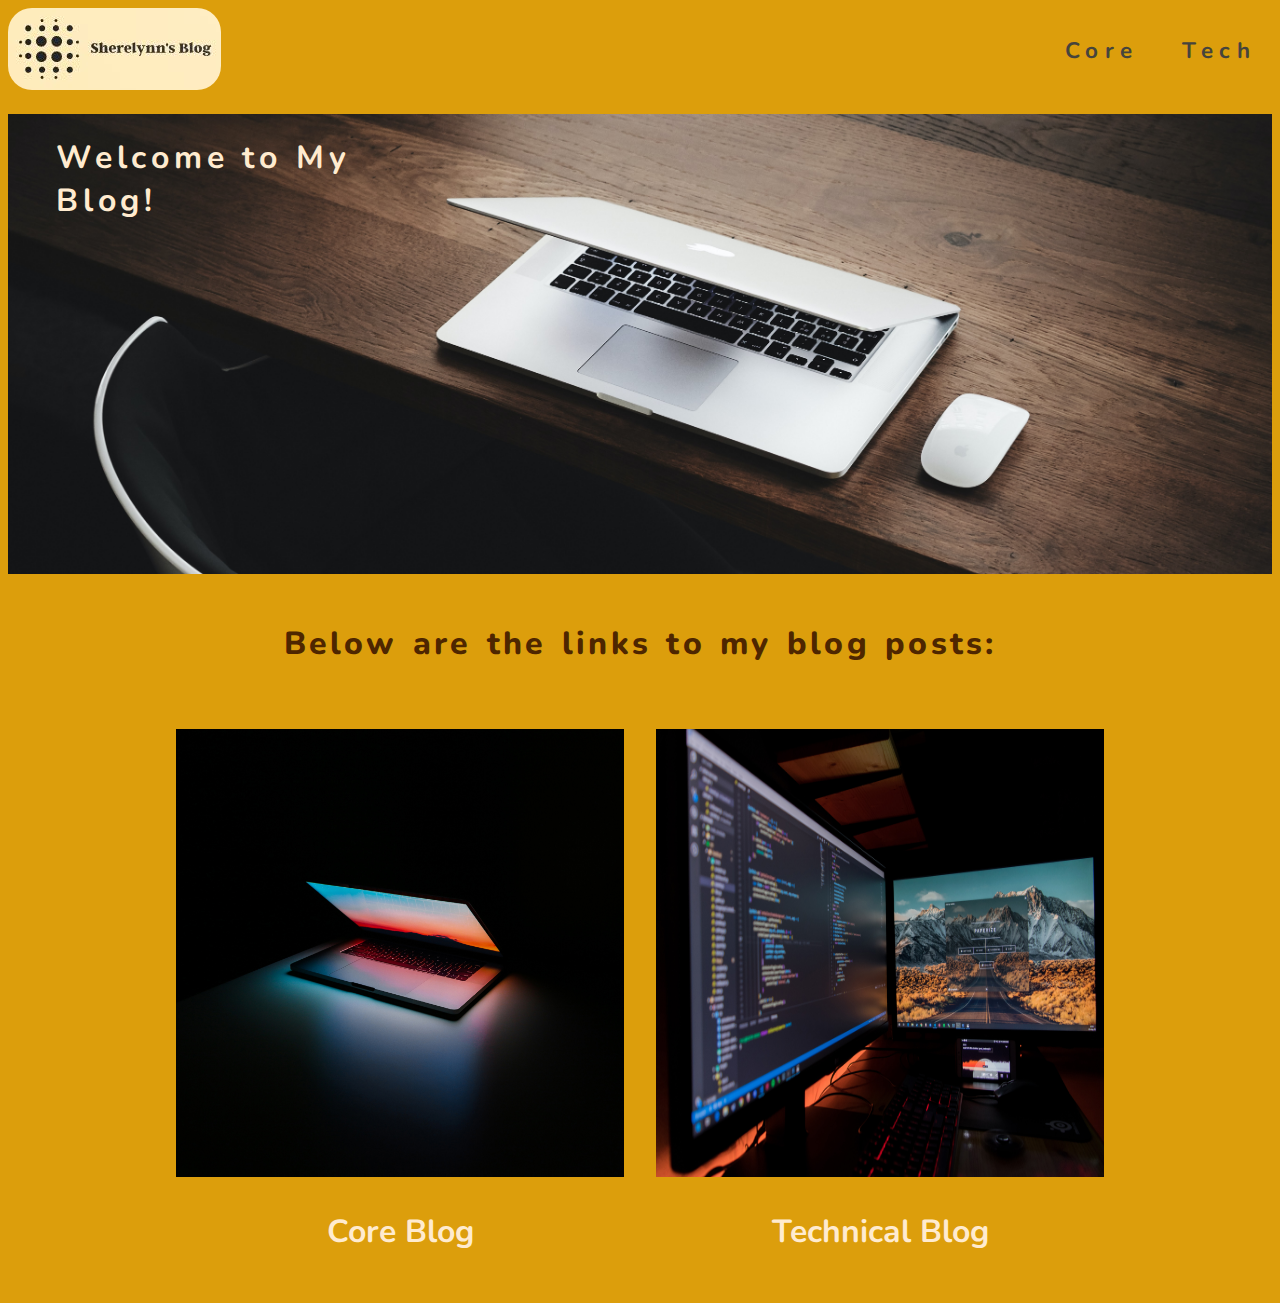
<file: index.html>
<!DOCTYPE html>

<html lang="en">

  <head>
    <meta charset="UTF-8">
    <meta name="viewport" content="width=device-width, initial-scale=1.0">
    <meta http-equiv="X-UA-Compatible" content="ie=edge">
    <link rel="stylesheet" href="styles/main.css">
    <link href="https://fonts.googleapis.com/css2?family=Nunito&display=swap" rel="stylesheet">
    <title>Sherelynn's Blog</title>
  </head>

  <body>
    <div class="header">
      <div class="header-items">
        <img src="./styles/images/Logo-Sherelynn-1.JPG">
      </div>
      <div class="header-items">
        <nav class="first-nav">
          <ul>
            <li><a href="./blog/core-blog.html">Core</a></li>
            <li><a href="./blog/technical-blog.html">Tech</a></li>
          </ul>
        </nav>
      </div>
    </div>
    
    <div id="welcome">
      <h1>Welcome to My Blog!</h1>
    </div>

    <p>Below are the links to my blog posts:</p>

    <div class="links">
      <div class="links-items">
        <a href="./blog/core-blog.html">
          <img src="./styles/images/Core-Blog.jpg">
          <h2>Core Blog</h2>
        </a>
      </div>
      <div class="links-items">
        <a href="./blog/technical-blog.html">
          <img src="./styles/images/Technical-Blog.jpg">
          <h2>Technical Blog<h2>
        </a>
      </div>
    </div>

  </body>

</html>
</file>
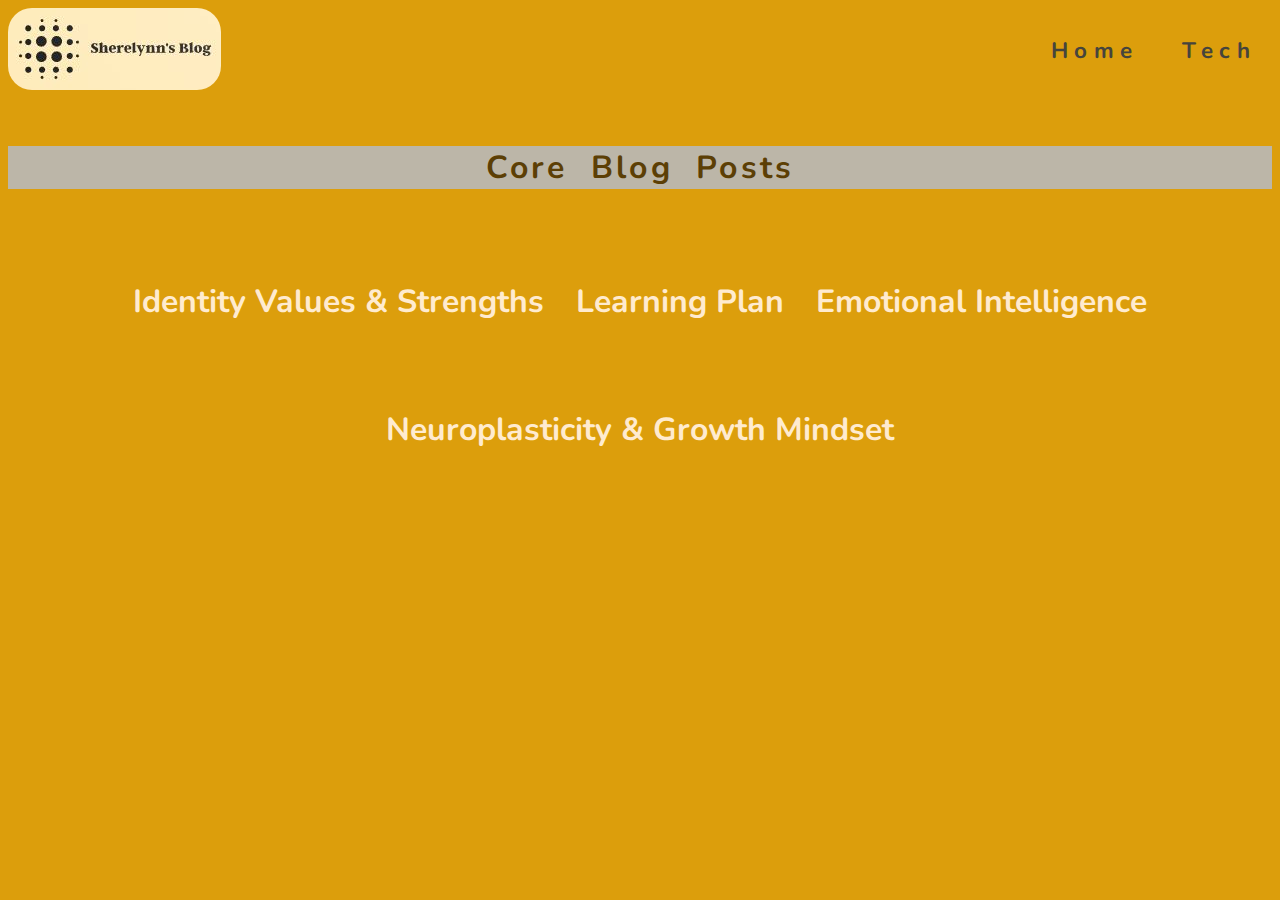
<file: blog/core-blog.html>
<!DOCTYPE html>

<html lang="en">

<head>

  <meta charset="UTF-8">
  <meta name="viewport" content="width=device-width, initial-scale=1.0">
  <meta http-equiv="X-UA-Compatible" content="ie=edge">
  <link rel="stylesheet" href="../styles/main.css">
  <link 
    href="https://fonts.googleapis.com/css2?family=Nunito&display=swap" rel="stylesheet">
  <title>Sherelynn's Blog</title>

</head>

<body>

  <div class="header">

    <div class="header-items">
      <img src="../styles/images/Logo-Sherelynn-1.JPG">
    </div>

    <div class="header-items">
      <nav class="second-nav">
        <ul>
          <li><a href="../index.html">Home</a></li>
          <li><a href="../blog/technical-blog.html">Tech</a></li>
        </ul>
      </nav>
    </div>

  </div>


  <div class="title">
    <h1>Core Blog Posts</h1>
  </div>


  <div class="links">

    <div class="links-items">
      <a href="./identity-values.html">
        <h2>Identity Values & Strengths</h2>
        </h3>
      </a>
    </div>

    <div class="links-items">
      <a href="./learning-plan.html">
        <h2>Learning Plan</h2>
        </h3>
      </a>
    </div>

    <div class="links-items">
      <a href="./emotional-intelligence.html">
        <h2>Emotional Intelligence</h2>
        </h3>
      </a>
    </div>

    <div class="links-items">
      <a href="./neuroplasticity.html">
        <h2>Neuroplasticity & Growth Mindset</h2>
        </h3>
      </a>
    </div>

  </div>


</body>


</html>
</file>
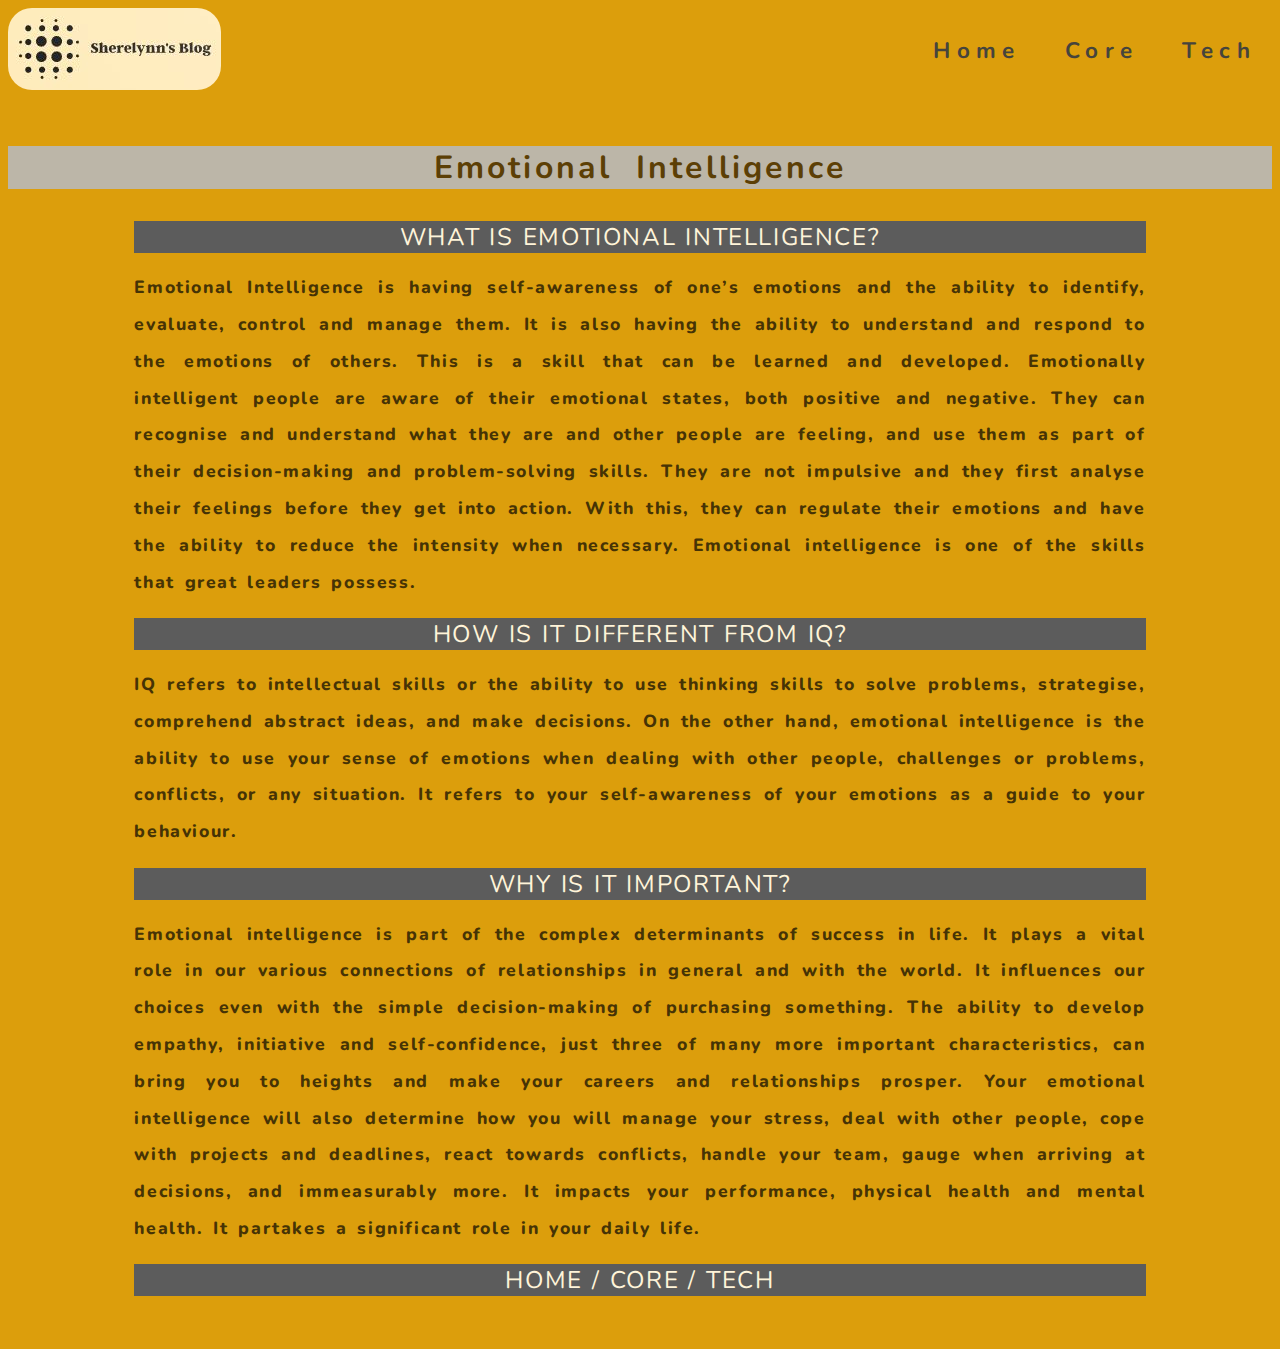
<file: blog/emotional-intelligence.html>
<!DOCTYPE html>

<html lang="en">

<head>
  <meta charset="UTF-8">
  <meta name="viewport" content="width=device-width, initial-scale=1.0">
  <link href="../styles/main.css" rel="stylesheet" type="text/css">
  <link href="https://fonts.googleapis.com/css2?family=Nunito&display=swap" rel="stylesheet">
  <title>Sherelynn's Blog</title>
</head>

<body>
  <div class="header">
    <div class="header-items">
      <img src="../styles/images/Logo-Sherelynn-1.JPG">
    </div>
    <div class="header-items">
      <nav class="third-nav">
        <ul>
          <li><a href="../index.html">Home</a></li>
          <li><a href="../blog/core-blog.html">Core</a></li>
          <li><a href="../blog/technical-blog.html">Tech</a></li>
        </ul>
      </nav>
    </div>
  </div>

  <div class="title">
    <h1>Emotional Intelligence</h1>
  </div>

  <main>
    <div class="grid-a" id="emotional-intelligence-grid">

      <div class="gridbox-b">WHAT IS EMOTIONAL INTELLIGENCE?</div>

      <div class="gridbox-a">
        <p>
          Emotional Intelligence is having self-awareness of one’s emotions and the ability to identify, evaluate, control and manage them. It is also having the ability to understand and respond to the emotions of others. This is a skill that can be learned and developed. Emotionally intelligent people are aware of their emotional states, both positive and negative. They can recognise and understand what they are and other people are feeling, and use them as part of their decision-making and problem-solving skills. They are not impulsive and they first analyse their feelings before they get into action. With this, they can regulate their emotions and have the ability to reduce the intensity when necessary. Emotional intelligence is one of the skills that great leaders possess.
        </p>
      </div>

      <div class="gridbox-b">HOW IS IT DIFFERENT FROM IQ?</div>

      <div class="gridbox-a">
        <p>
          IQ refers to intellectual skills or the ability to use thinking skills to solve problems, strategise, comprehend abstract ideas, and make decisions. On the other hand, emotional intelligence is the ability to use your sense of emotions when dealing with other people, challenges or problems, conflicts, or any situation. It refers to your self-awareness of your emotions as a guide to your behaviour.
        </p>
      </div>

      <div class="gridbox-b">WHY IS IT IMPORTANT?</div>

      <div class="gridbox-a">
        <p>
          Emotional intelligence is part of the complex determinants of success in life. It plays a vital role in our various connections of relationships in general and with the world. It influences our choices even with the simple decision-making of purchasing something. The ability to develop empathy, initiative and self-confidence, just three of many more important characteristics, can bring you to heights and make your careers and relationships prosper. Your emotional intelligence will also determine how you will manage your stress, deal with other people, cope with projects and deadlines, react towards conflicts, handle your team, gauge when arriving at decisions, and immeasurably more. It impacts your performance, physical health and mental health. It partakes a significant role in your daily life.
        </p>
      </div>

      <div class="gridbox-b">
        <a href="../index.html"> HOME</a> / 
        <a href="../blog/core-blog.html">CORE</a> / 
        <a href="../blog/technical-blog.html">TECH</a>
      </div>

    </div>

  </main>
  
</body>

</html>
</file>
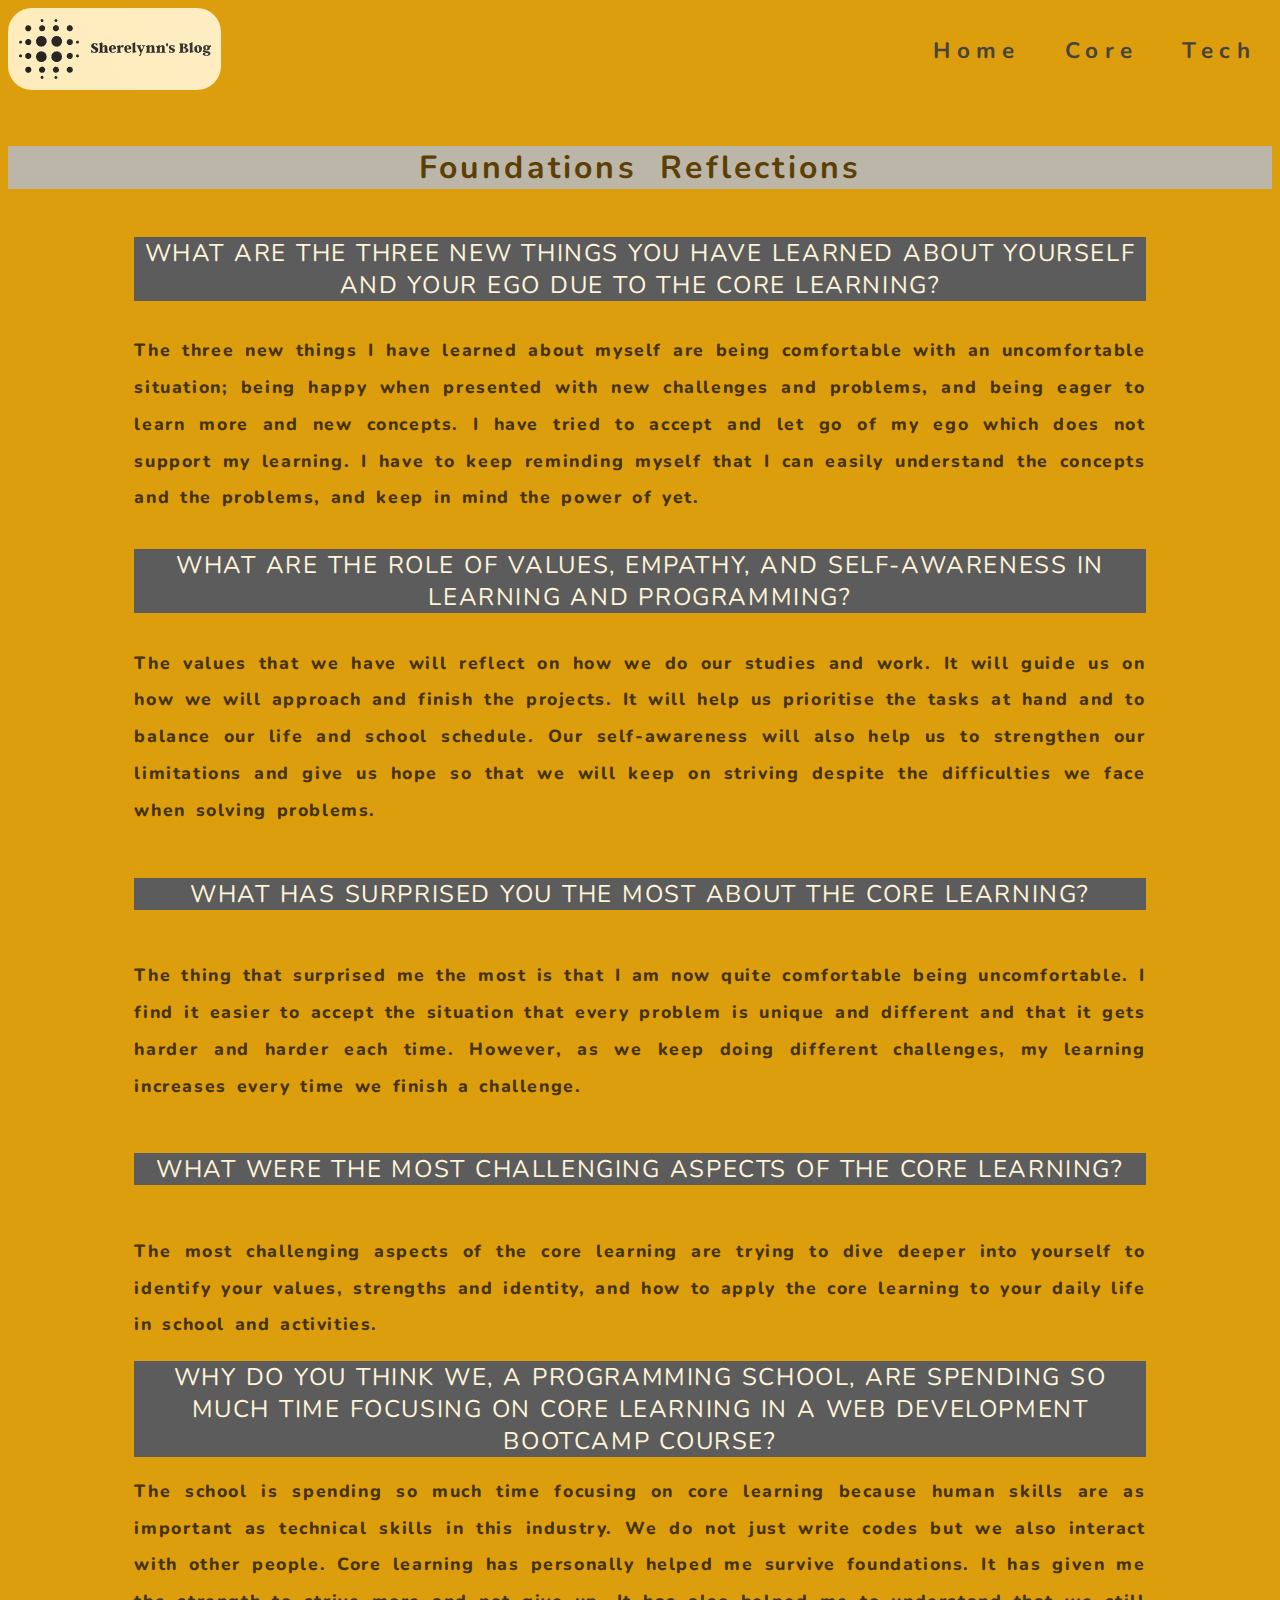
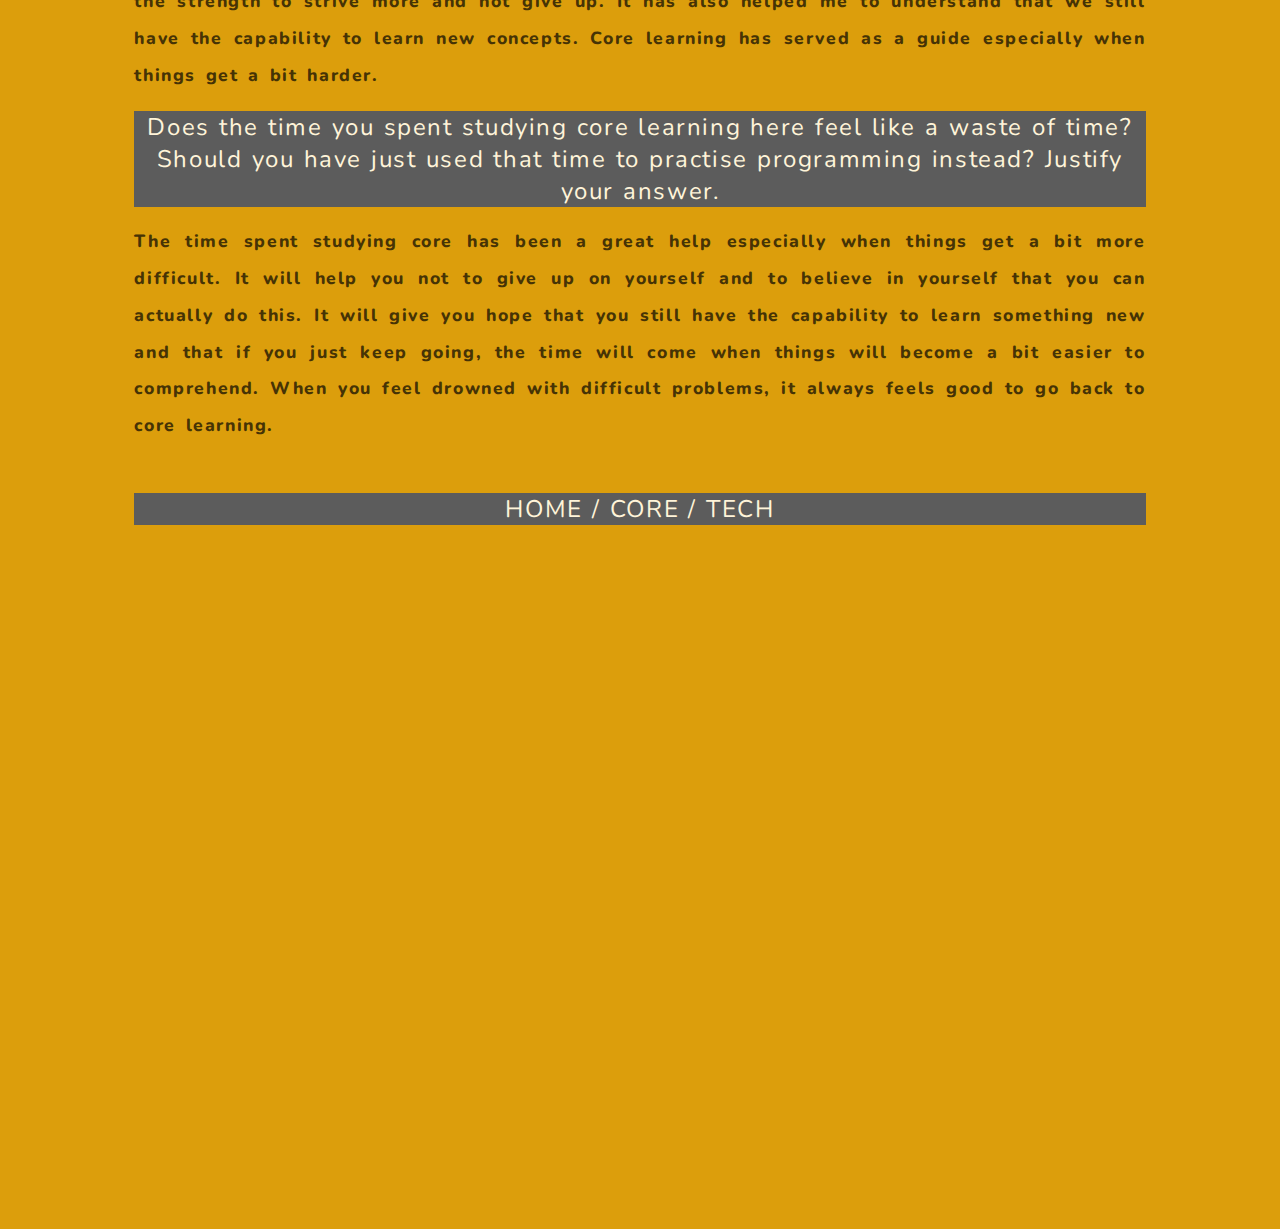
<file: blog/foundations-reflection.html>
<!DOCTYPE html>

<html lang="en">

<head>
  <meta charset="UTF-8">
  <meta name="viewport" content="width=device-width, initial-scale=1.0">
  <link href="../styles/main.css" rel="stylesheet" type="text/css">
  <link href="https://fonts.googleapis.com/css2?family=Nunito&display=swap" rel="stylesheet">
  <title>Sherelynn's Blog</title>
</head>

<body>

  <div class="header">
    <div class="header-items">
      <img src="../styles/images/Logo-Sherelynn-1.JPG">
    </div>
    <div class="header-items">
      <nav class="third-nav">
        <ul>
          <li><a href="../index.html">Home</a></li>
          <li><a href="../blog/core-blog.html">Core</a></li>
          <li><a href="../blog/technical-blog.html">Tech</a></li>
        </ul>
      </nav>
    </div>
  </div>

  <div class="title">
      <h1>Foundations Reflections</h1>
  </div>

  <main>
    <div class="grid-a" id="foundations-reflections">

      <div class="gridbox-b">
        WHAT ARE THE THREE NEW THINGS YOU HAVE LEARNED ABOUT YOURSELF AND YOUR EGO DUE TO THE CORE LEARNING?
      </div>

      <div class="gridbox-a">
        <p>
          The three new things I have learned about myself are being comfortable with an uncomfortable situation; being happy when presented with new challenges and problems, and being eager to learn more and new concepts. I have tried to accept and let go of my ego which does not support my learning. I have to keep reminding myself that I can easily understand the concepts and the problems, and keep in mind the power of yet.
        </p>
      </div>

      <div class="gridbox-b">
        WHAT ARE THE ROLE OF VALUES, EMPATHY, AND SELF-AWARENESS IN LEARNING AND PROGRAMMING?
      </div>

      <div class="gridbox-a">
        <p>
          The values that we have will reflect on how we do our studies and work. It will guide us on how we will approach and finish the projects. It will help us prioritise the tasks at hand and to balance our life and school schedule. Our self-awareness will also help us to strengthen our limitations and give us hope so that we will keep on striving despite the difficulties we face when solving problems. 
        </p>
      </div>

      <div class="gridbox-b">
        WHAT HAS SURPRISED YOU THE MOST ABOUT THE CORE LEARNING?
      </div>

      <div class="gridbox-a">
        <p>
          The thing that surprised me the most is that I am now quite comfortable being uncomfortable. I find it easier to accept the situation that every problem is unique and different and that it gets harder and harder each time. However, as we keep doing different challenges, my learning increases every time we finish a challenge.  
        </p>
      </div>

      <div class="gridbox-b">
        WHAT WERE THE MOST CHALLENGING ASPECTS OF THE CORE LEARNING?
      </div>

      <div class="gridbox-a">
        <p>
          The most challenging aspects of the core learning are trying to dive deeper into yourself to identify your values, strengths and identity, and how to apply the core learning to your daily life in school and activities. 
        </p>
      </div>

      <div class="gridbox-b">
        WHY DO YOU THINK WE, A PROGRAMMING SCHOOL, ARE SPENDING SO MUCH TIME FOCUSING ON CORE LEARNING IN A WEB DEVELOPMENT BOOTCAMP COURSE?
      </div>

      <div class="gridbox-a">
        <p>
          The school is spending so much time focusing on core learning because human skills are as important as technical skills in this industry. We do not just write codes but we also interact with other people. Core learning has personally helped me survive foundations. It has given me the strength to strive more and not give up. It has also helped me to understand that we still have the capability to learn new concepts. Core learning has served as a guide especially when things get a bit harder.  
        </p>
      </div>

      <div class="gridbox-b">
        Does the time you spent studying core learning here feel like a waste of time? Should you have just used that time to practise programming instead? Justify your answer.
      </div>

      <div class="gridbox-a">
        <p>
          The time spent studying core has been a great help especially when things get a bit more difficult. It will help you not to give up on yourself and to believe in yourself that you can actually do this. It will give you hope that you still have the capability to learn something new and that if you just keep going, the time will come when things will become a bit easier to comprehend. When you feel drowned with difficult problems, it always feels good to go back to core learning. 
        </p>
      </div>

      <div class="gridbox-b">
        <a href="../index.html"> HOME</a> / 
        <a href="../blog/core-blog.html">CORE </a> / 
        <a href="../blog/technical-blog.html">TECH</a>

      </div>

    </div>

  </main>

</body>

</html>
</file>
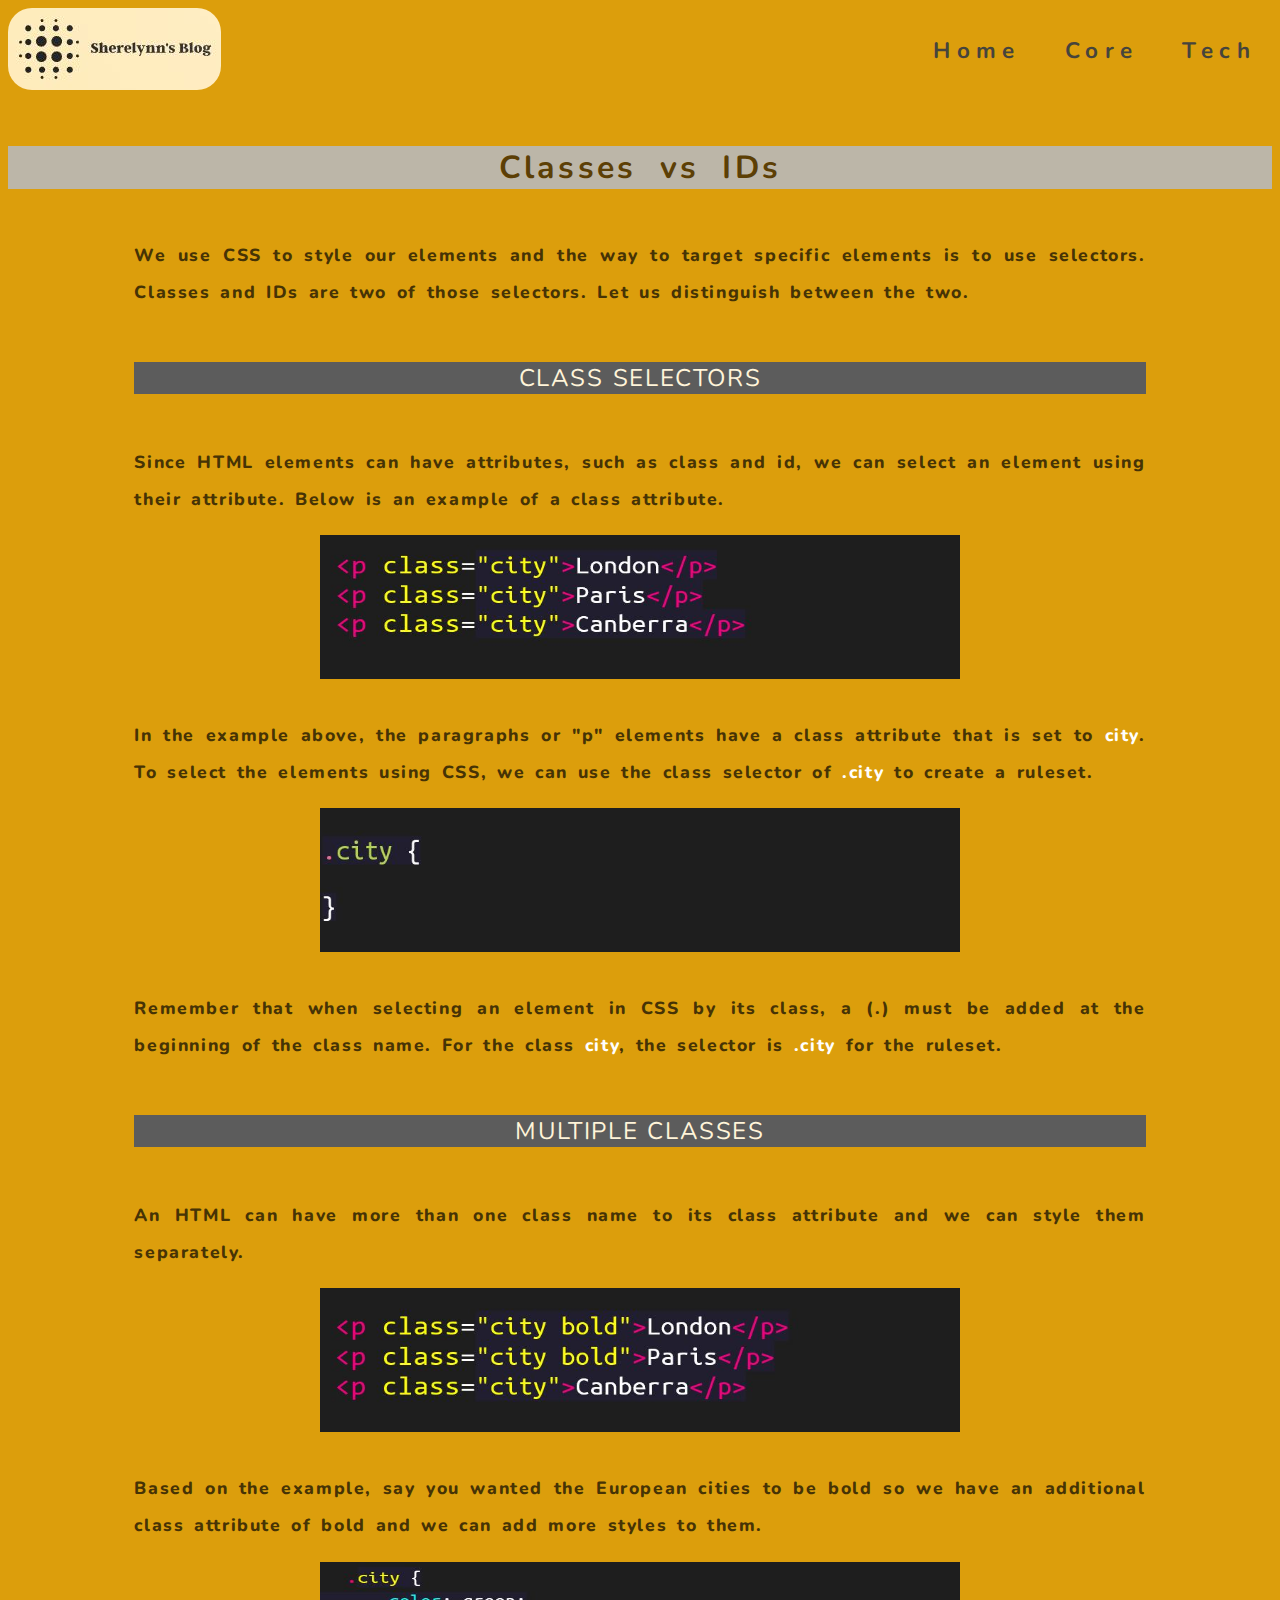
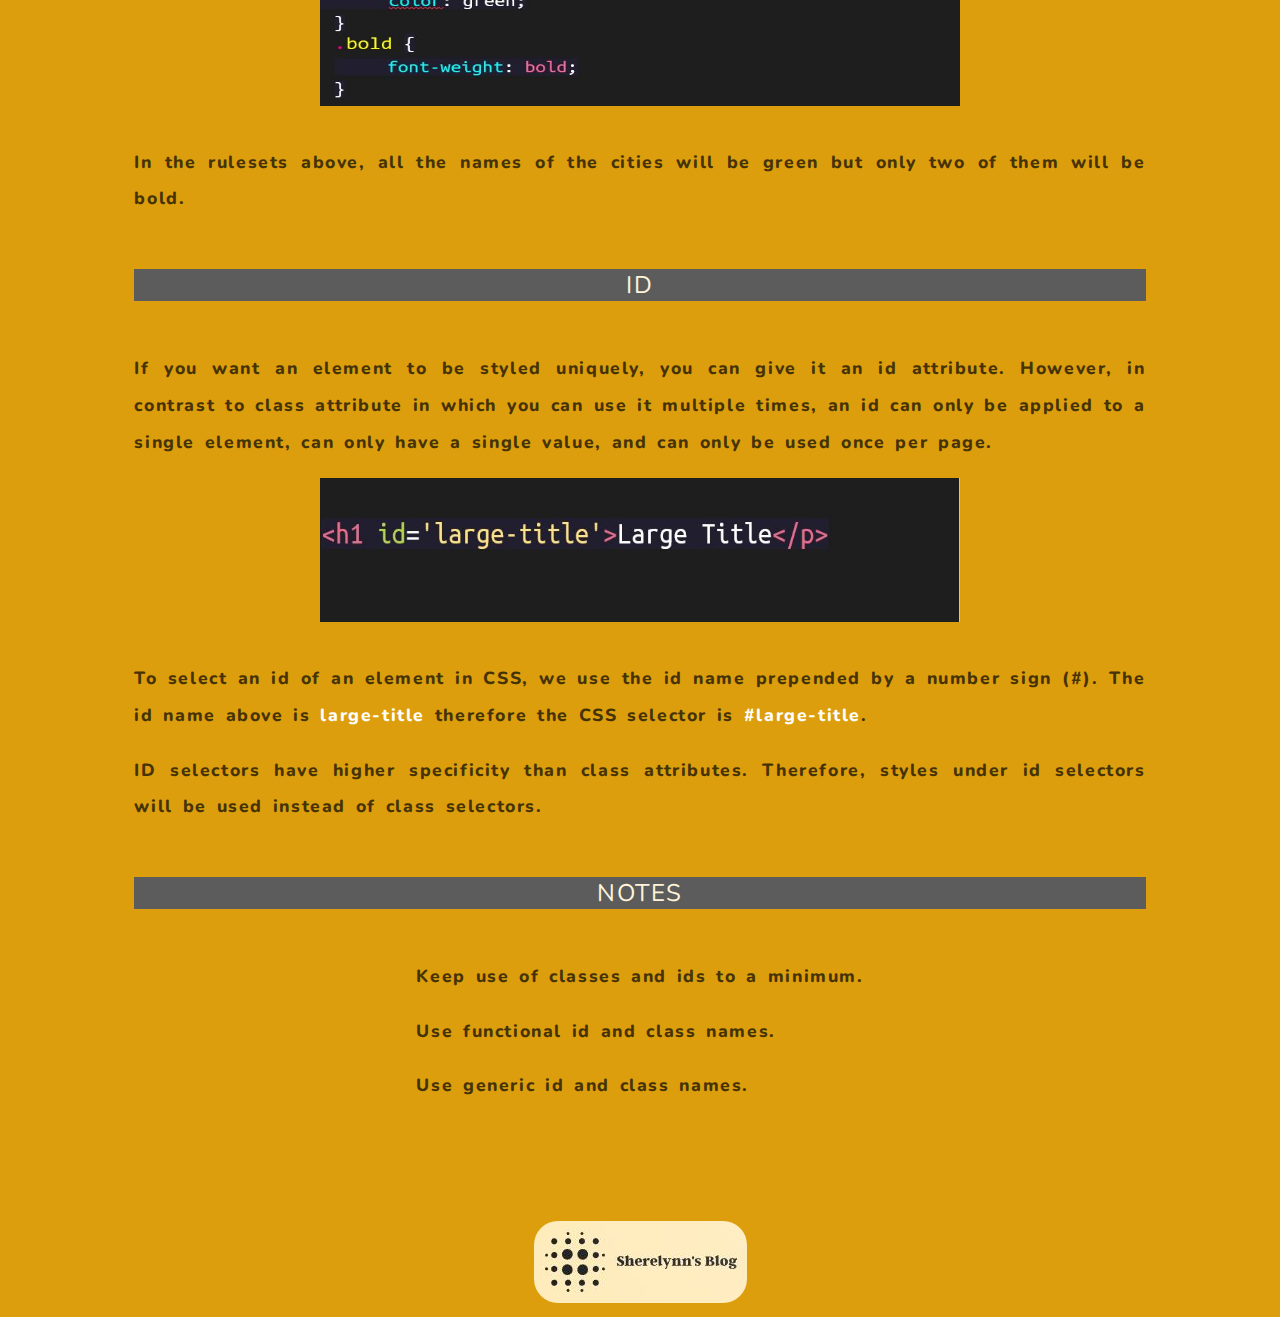
<file: blog/html-css.html>
<!DOCTYPE html>

<html lang="en">

<head>
  <meta charset="UTF-8">
  <meta name="viewport" content="width=device-width, initial-scale=1.0">
  <meta http-equiv="X-UA-Compatible" content="ie=edge">
  <link rel="stylesheet" href="../styles/main.css">
  <link href="https://fonts.googleapis.com/css2?family=Nunito&display=swap" rel="stylesheet">
  <title>Sherelynn's Blog</title>
</head>

<body>
  <div class="header">
    <div class="header-items">
      <img src="../styles/images/Logo-Sherelynn-1.JPG">
    </div>
    <div class="header-items">
      <nav class="third-nav">
        <ul>
          <li><a href="../index.html">Home</a></li>
          <li><a href="../blog/core-blog.html">Core</a></li>
          <li><a href="../blog/technical-blog.html">Tech</a></li>
        </ul>
      </nav>
    </div>
  </div>

  <div class="title">
    <h1>Classes vs IDs</h1>
  </div>

  <main>
    <div class="grid-a">

      <div class="gridbox-a">
        <p>
          We use CSS to style our elements and the way to target specific elements is to use selectors. Classes and IDs are two of those selectors. Let us distinguish between the two.
        </p>
      </div>

      <div class="gridbox-b">CLASS SELECTORS</div>

      <div class="gridbox-a">
        <p>
          Since HTML elements can have attributes, such as class and id, we can select an element using their attribute. Below is an example of a class attribute.
        </p>
      </div>

      <div class="gridbox-a">
        <img src="../styles/images/hmtl-class.JPG">
      </div>

      <div class="gridbox-a">
        <p>
          In the example above, the paragraphs or "p" elements have a class attribute that is set to <span>city</span>. To select the elements using CSS, we can use the class selector of <span>.city</span> to create a ruleset.
        </p>
      </div>

      <div class="gridbox-a">
        <img src="../styles/images/css-class.JPG">
      </div>

      <div class="gridbox-a">
        <p>
          Remember that when selecting an element in CSS by its class, a (.) must be added at the beginning of the class name. For the class <span>city</span>, the selector is <span>.city</span> for the ruleset.
        </p>
      </div>

      <div class="gridbox-b">MULTIPLE CLASSES</div>

      <div class="gridbox-a">
        <p>
          An HTML can have more than one class name to its class attribute and we can style them separately.
        </p>
      </div>

      <div class="gridbox-a">
        <img src="../styles/images/hmtl-multiple-classes.JPG">
      </div>

      <div class="gridbox-a">
        <p>
          Based on the example, say you wanted the European cities to be bold so we have an additional class attribute of bold and we can add more styles to them.
        </p>
      </div>

      <div class="gridbox-a">
        <img src="../styles/images/css-multiple-classes.JPG">
      </div>

      <div class="gridbox-a">
        <p>
          In the rulesets above, all the names of the cities will be green but only two of them will be bold.
        </p>
      </div>

      <div class="gridbox-b">ID</div>

      <div class="gridbox-a">
        <p>
          If you want an element to be styled uniquely, you can give it an id attribute. However, in contrast to class attribute in which you can use it multiple times, an id can only be applied to a single element, can only have a single value, and can only be used once per page.
        </p>
      </div>

      <div class="gridbox-a">
        <img src="../styles/images/html-id.JPG">
      </div>

      <div class="gridbox-a">
        <p>
          To select an id of an element in CSS, we use the id name prepended by a number sign (#). The id name above is <span>large-title</span> therefore the CSS selector is <span>#large-title</span>.
        </p>
        <p>
          ID selectors have higher specificity than class attributes. Therefore, styles under id selectors will be used instead of class selectors.
        </p>
      </div>

      <div class="gridbox-b">NOTES</div>
      
      <div class="gridbox-a">
        <p>Keep use of classes and ids to a minimum.</p>
        <p>Use functional id and class names.</p>
        <p>Use generic id and class names.</p>
        </ul>
      </div>
    </div>    

  </main>

  <footer>
    <a href="../index.html">
      <img src="../styles/images/Logo-Sherelynn-1.JPG">
    </a>
  </footer>
  
</body>
  
</html>
</file>
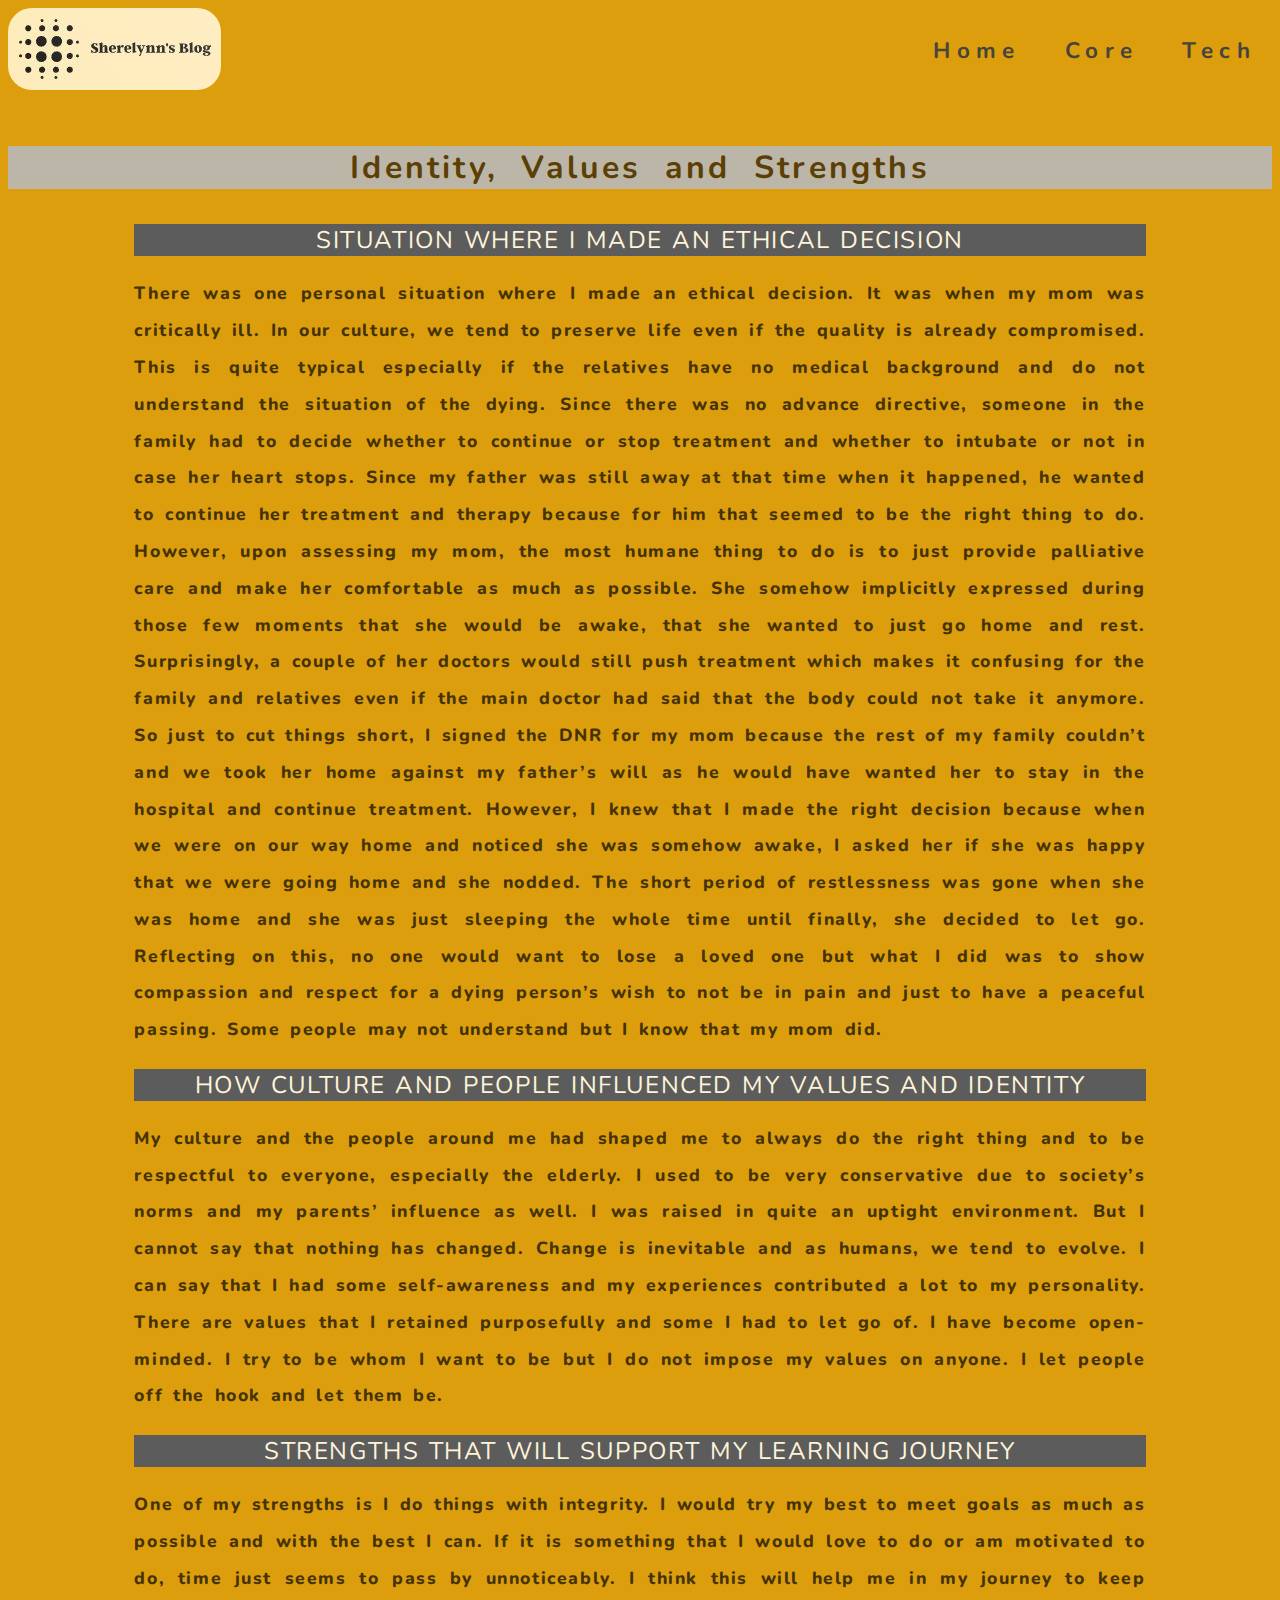
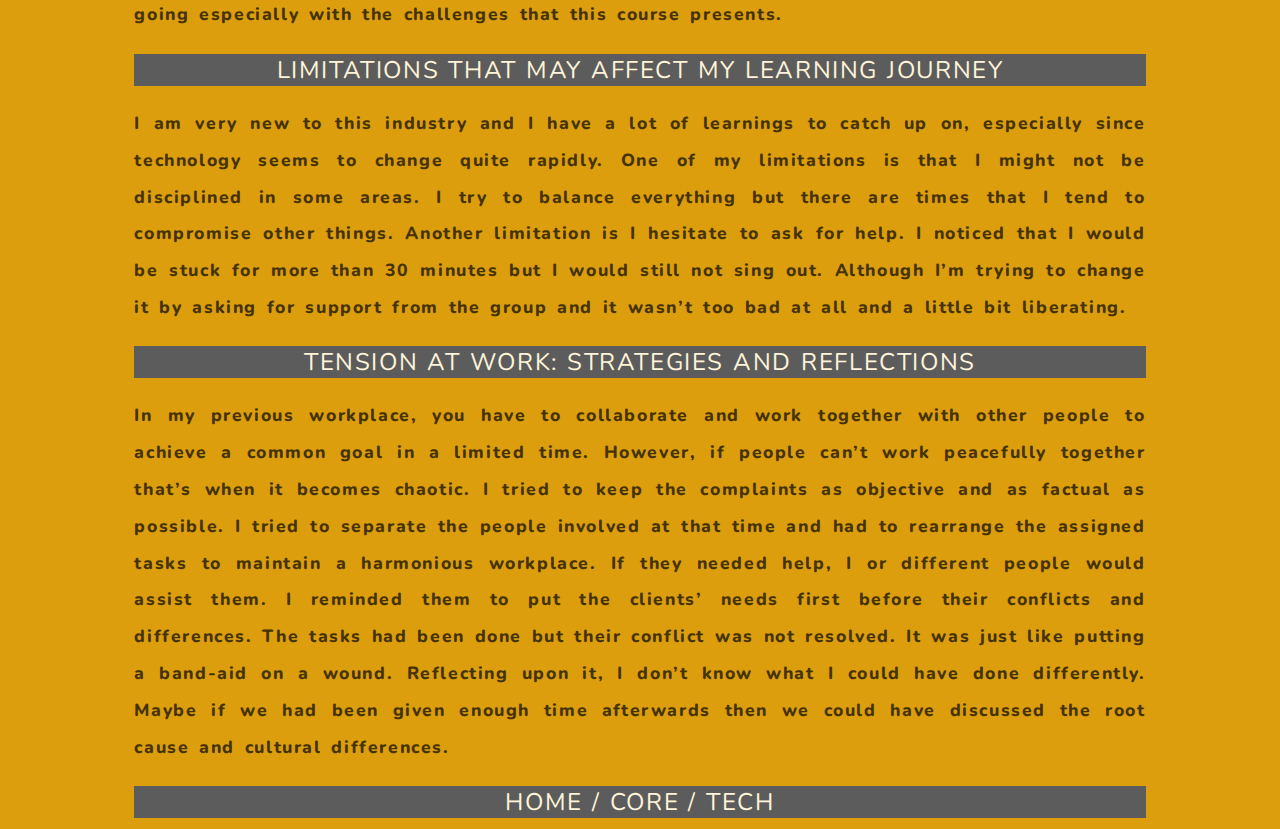
<file: blog/identity-values.html>
<!DOCTYPE html>

<html lang="en">

<head>
  <meta charset="UTF-8">
  <meta name="viewport" content="width=device-width, initial-scale=1.0">
  <link href="../styles/main.css" rel="stylesheet" type="text/css">
  <link href="https://fonts.googleapis.com/css2?family=Nunito&display=swap" rel="stylesheet">
  <title>Sherelynn's Blog</title>
</head>

<body>

  <div class="header">

    <div class="header-items">
      <img src="../styles/images/Logo-Sherelynn-1.JPG">
    </div>

    <div class="header-items">
      <nav class="third-nav">
        <ul>
          <li><a href="../index.html">Home</a></li>
          <li><a href="../blog/core-blog.html">Core</a></li>
          <li><a href="../blog/technical-blog.html">Tech</a></li>
        </ul>
      </nav>
    </div>

  </div>

  <div class="title">
    <h1>Identity, Values and Strengths</h1>
  </div>

  <main>

    <div class="grid-a" id="identity-values-grid">

      <div class="gridbox-b">SITUATION WHERE I MADE AN ETHICAL DECISION</div>

      <div class="gridbox-a">
        <p>
          There was one personal situation where I made an ethical decision. It was when my mom was critically ill. In our culture, we tend to preserve life even if the quality is already compromised. This is quite typical especially if the relatives have no medical background and do not understand the situation of the dying. Since there was no advance directive, someone in the family had to decide whether to continue or stop treatment and whether to intubate or not in case her heart stops. Since my father was still away at that time when it happened, he wanted to continue her treatment and therapy because for him that seemed to be the right thing to do. However, upon assessing my mom, the most humane thing to do is to just provide palliative care and make her comfortable as much as possible. She somehow implicitly expressed during those few moments that she would be awake, that she wanted to just go home and rest. Surprisingly, a couple of her doctors would still push treatment which makes it confusing for the family and relatives even if the main doctor had said that the body could not take it anymore. So just to cut things short, I signed the DNR for my mom because the rest of my family couldn’t and we took her home against my father’s will as he would have wanted her to stay in the hospital and continue treatment. However, I knew that I made the right decision because when we were on our way home and noticed she was somehow awake, I asked her if she was happy that we were going home and she nodded. The short period of restlessness was gone when she was home and she was just sleeping the whole time until finally, she decided to let go. Reflecting on this, no one would want to lose a loved one but what I did was to show compassion and respect for a dying person’s wish to not be in pain and just to have a peaceful passing. Some people may not understand but I know that my mom did.
        </p>
      </div>

      <div class="gridbox-b">
        HOW CULTURE AND PEOPLE INFLUENCED MY VALUES AND IDENTITY
      </div>

      <div class="gridbox-a">
        <p>
          My culture and the people around me had shaped me to always do the right thing and to be respectful to everyone, especially the elderly. I used to be very conservative due to society’s norms and my parents’ influence as well.  I was raised in quite an uptight environment. But I cannot say that nothing has changed. Change is inevitable and as humans, we tend to evolve. I can say that I had some self-awareness and my experiences contributed a lot to my personality. There are values that I retained purposefully and some I had to let go of. I have become open-minded. I try to be whom I want to be but I do not impose my values on anyone. I let people off the hook and let them be.
        </p>
      </div>

      <div class="gridbox-b">
        STRENGTHS THAT WILL SUPPORT MY LEARNING JOURNEY
      </div>

      <div class="gridbox-a">
        <p>
          One of my strengths is I do things with integrity. I would try my best to meet goals as much as possible and with the best I can. If it is something that I would love to do or am motivated to do, time just seems to pass by unnoticeably. I think this will help me in my journey to keep going especially with the challenges that this course presents.
        </p>
      </div>

      <div class="gridbox-b">
        LIMITATIONS THAT MAY AFFECT MY LEARNING JOURNEY
      </div>

      <div class="gridbox-a">
        <p>
          I am very new to this industry and I have a lot of learnings to catch up on, especially since technology seems to change quite rapidly. One of my limitations is that I might not be disciplined in some areas. I try to balance everything but there are times that I tend to compromise other things. Another limitation is I hesitate to ask for help. I noticed that I would be stuck for more than 30 minutes but I would still not sing out. Although I’m trying to change it by asking for support from the group and it wasn’t too bad at all and a little bit liberating.
        </p>
      </div>

      <div class="gridbox-b">
        TENSION AT WORK: STRATEGIES AND REFLECTIONS
      </div>

      <div class="gridbox-a">
        <p>
          In my previous workplace, you have to collaborate and work together with other people to achieve a common goal in a limited time. However, if people can’t work peacefully together that’s when it becomes chaotic. I tried to keep the complaints as objective and as factual as possible. I tried to separate the people involved at that time and had to rearrange the assigned tasks to maintain a harmonious workplace. If they needed help, I or different people would assist them. I reminded them to put the clients’ needs first before their conflicts and differences. The tasks had been done but their conflict was not resolved. It was just like putting a band-aid on a wound. Reflecting upon it, I don’t know what I could have done differently. Maybe if we had been given enough time afterwards then we could have discussed the root cause and cultural differences.
        </p>
      </div>

      <div class="gridbox-b">
        <a href="../index.html"> HOME</a> / 
        <a href="../blog/core-blog.html">CORE </a> / 
        <a href="../blog/technical-blog.html">TECH</a>
      </div>

    </div>

  </main>

</body>

</html>
</file>
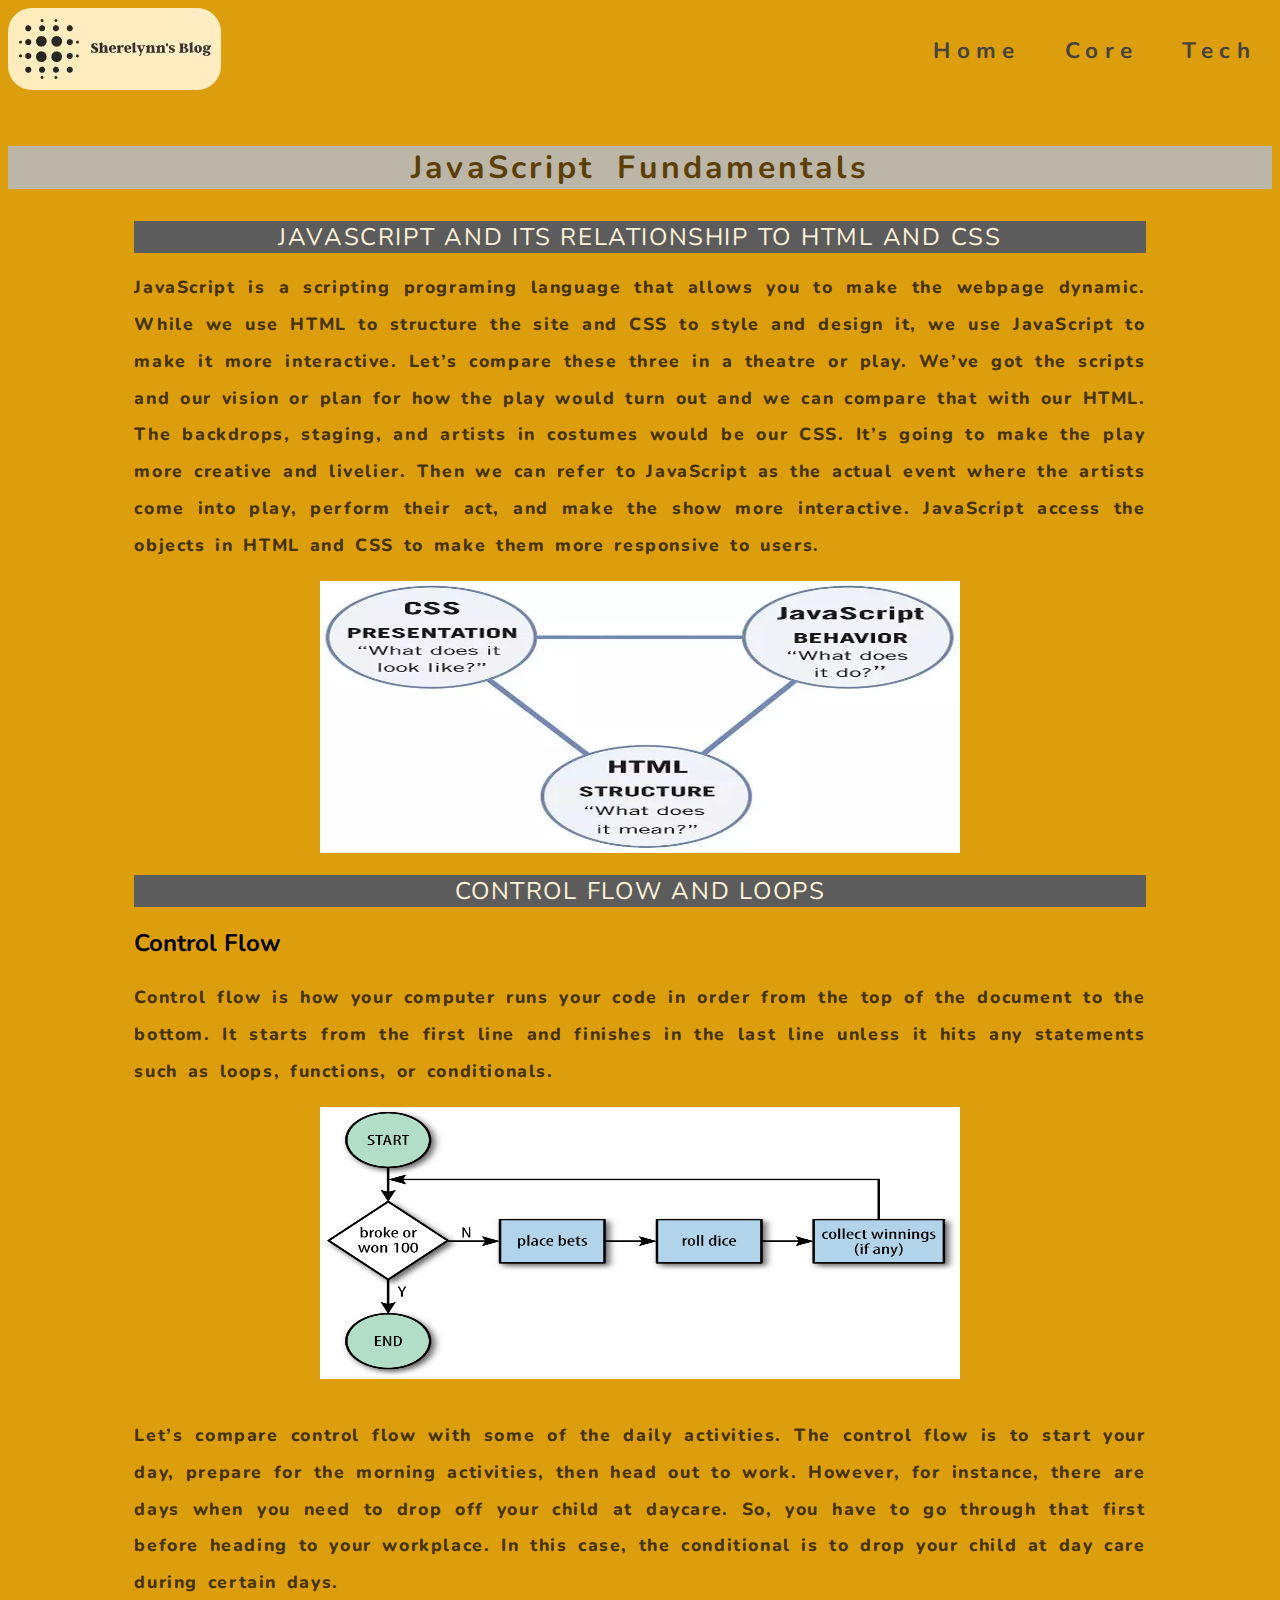
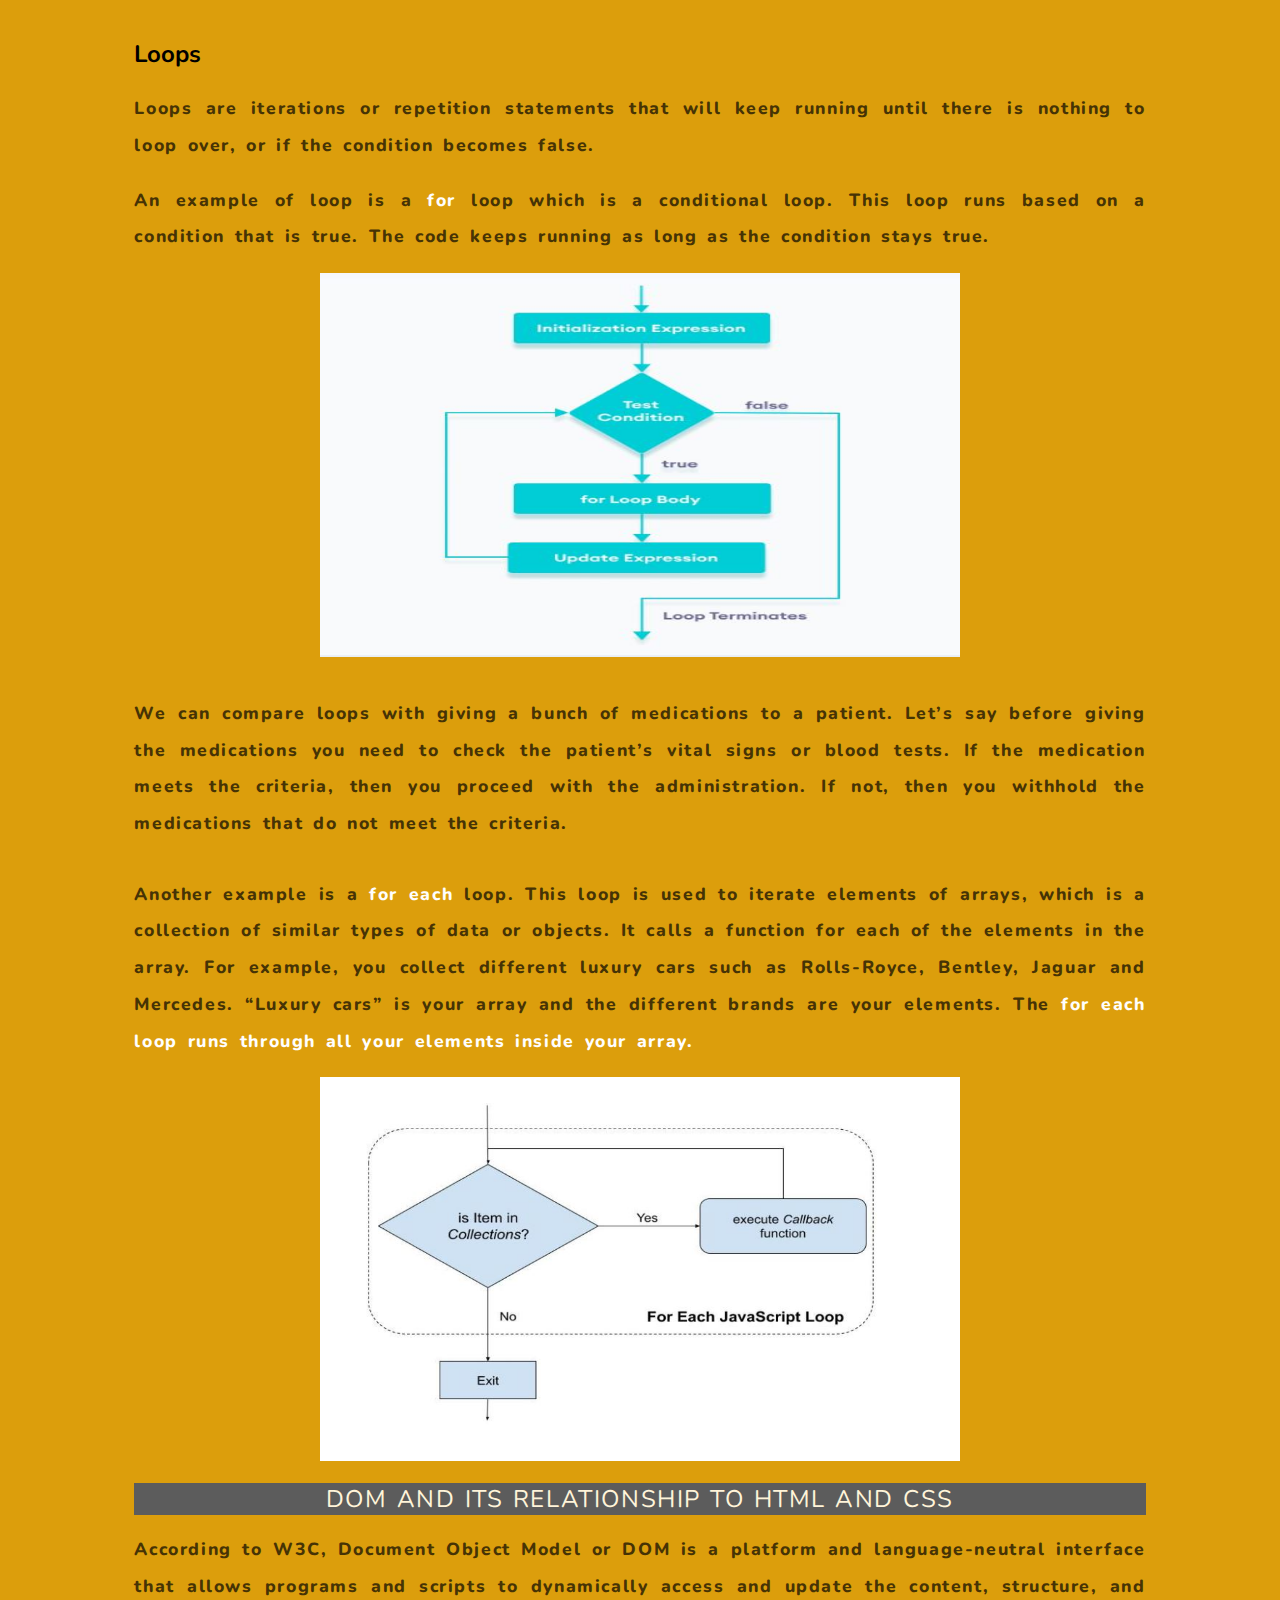
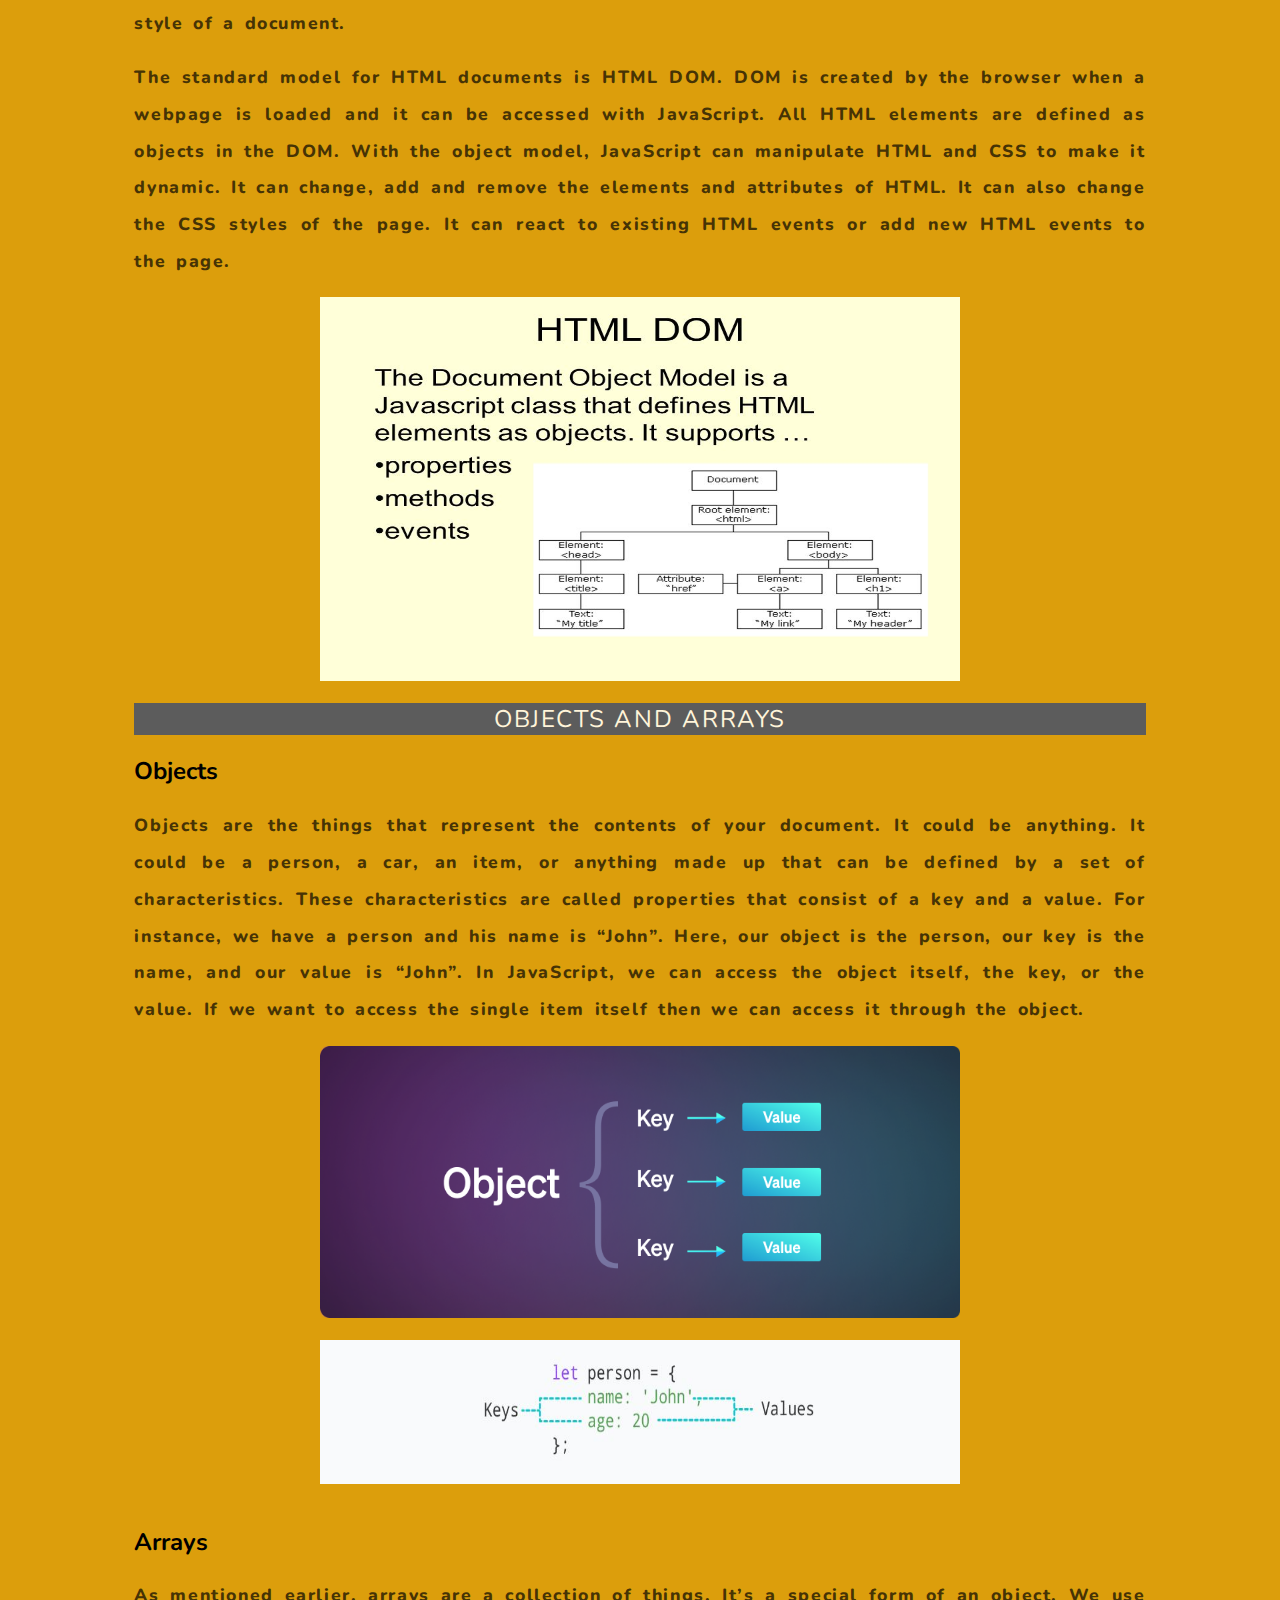
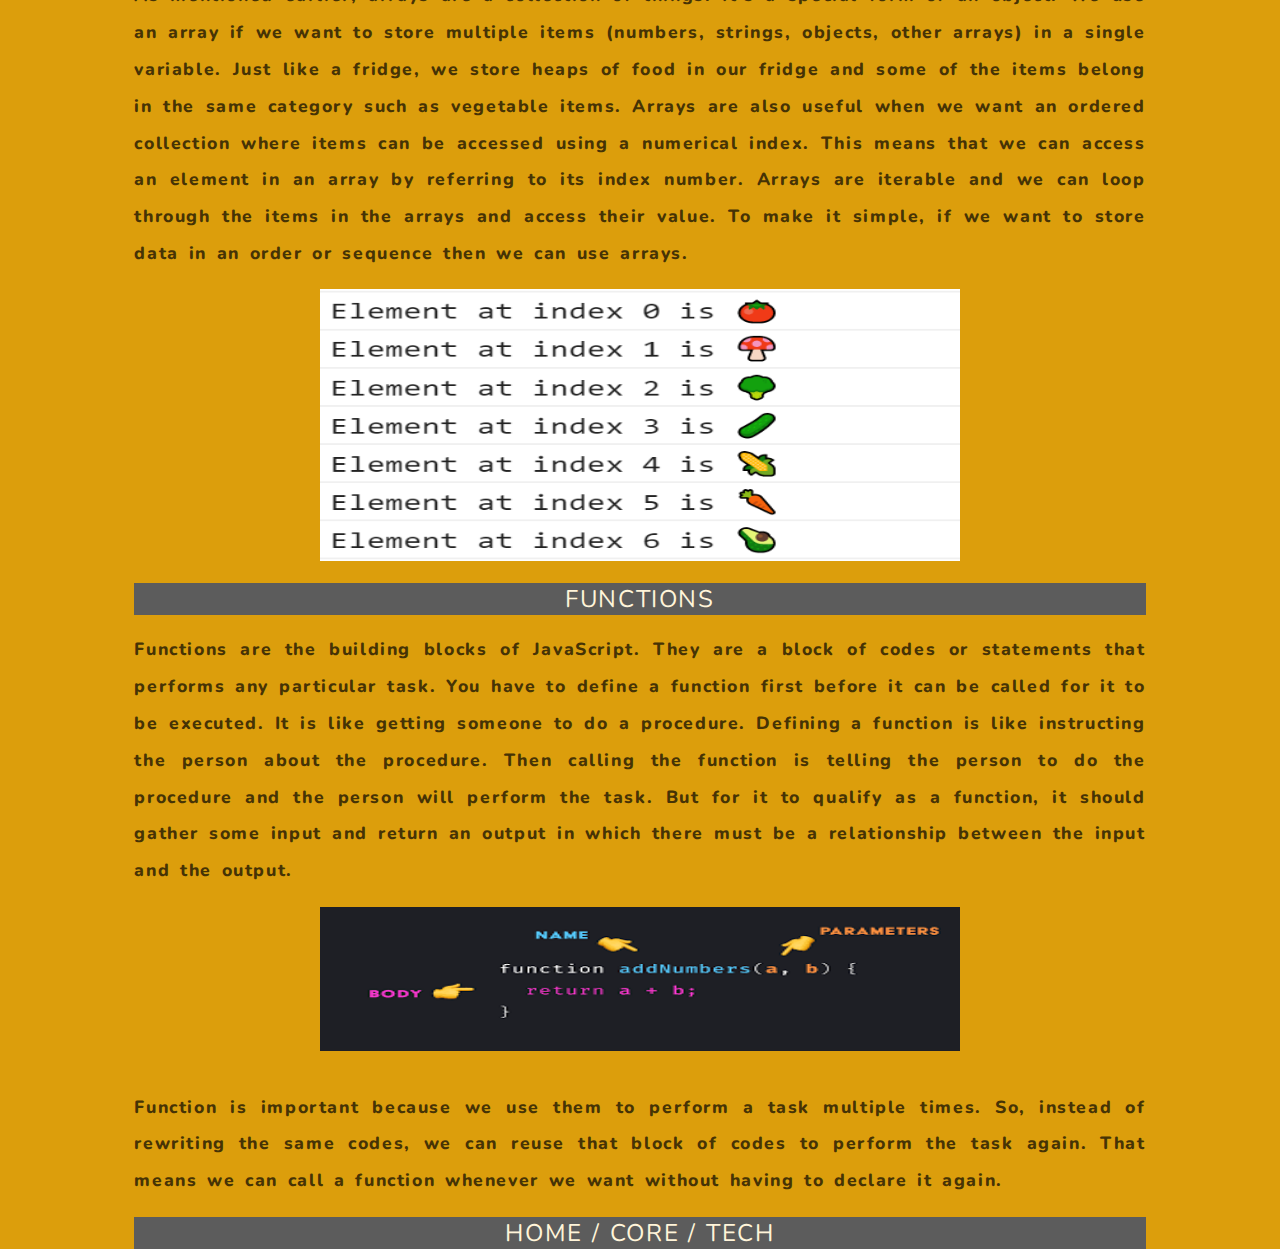
<file: blog/javascript-dom.html>
<!DOCTYPE html>

<html lang="en">

<head>
  <meta charset="UTF-8">
  <meta name="viewport" content="width=device-width, initial-scale=1.0">
  <meta http-equiv="X-UA-Compatible" content="ie=edge">
  <link rel="stylesheet" href="../styles/main.css">
  <link 
    href="https://fonts.googleapis.com/css2?family=Nunito&display=swap" rel="stylesheet">
  <title>Sherelynn's Blog</title>
</head>

<body>

  <div class="header">

    <div class="header-items">
      <img src="../styles/images/Logo-Sherelynn-1.JPG">
    </div>

    <div class="header-items">
      <nav class="third-nav">
        <ul>
          <li><a href="../index.html">Home</a></li>
          <li><a href="../blog/core-blog.html">Core</a></li>
          <li><a href="../blog/technical-blog.html">Tech</a></li>
        </ul>
      </nav>
    </div>

  </div>

  <div class="title">
    <h1>JavaScript Fundamentals</h1>
  </div>

  <main>

    <div id="js-grid" class="grid-a">

      <div class="gridbox-b">
        JAVASCRIPT AND ITS RELATIONSHIP TO HTML AND CSS
      </div>

      <div class="gridbox-a">
        <p>
          JavaScript is a scripting programing language that allows you to make the webpage dynamic. While we use HTML to structure the site and CSS to style and design it, we use JavaScript to make it more interactive. Let’s compare these three in a theatre or play. We’ve got the scripts and our vision or plan for how the play would turn out and we can compare that with our HTML. The backdrops, staging, and artists in costumes would be our CSS. It’s going to make the play more creative and livelier. Then we can refer to JavaScript as the actual event where the artists come into play, perform their act, and make the show more interactive. JavaScript access the objects in HTML and CSS to make them more responsive to users.
        </p>
      </div>

      <div  class="gridbox-a">
        <img id="js-photo1" src="../styles/images/JS-HTML-CSS.png">
      </div>

      <div class="gridbox-b">CONTROL FLOW AND LOOPS</div>

      <div class="gridbox-a">
        <h2>Control Flow</h2>
        <p>
          Control flow is how your computer runs your code in order from the top of the document to the bottom. It starts from the first line and finishes in the last line unless it hits any statements such as loops, functions, or conditionals.
        </p>
      </div>

      <div  class="gridbox-a">
        <img id="js-photo2" src="../styles/images/control flow.png">
      </div>

      <div class="gridbox-a">
        <p>
          Let’s compare control flow with some of the daily activities. The control flow is to start your day, prepare for the morning activities, then head out to work. However, for instance, there are days when you need to drop off your child at daycare. So, you have to go through that first before heading to your workplace. In this case, the conditional is to drop your child at day care during certain days.
        </p>
      </div>

      <div class="gridbox-a">
        <h2>Loops</h2>
        <p>
          Loops are iterations or repetition statements that will keep running until there is nothing to loop over, or if the condition becomes false.
        </p>
        <p>
          An example of loop is a <span>for</span> loop which is a conditional loop. This loop runs based on a condition that is true. The code keeps running as long as the condition stays true.
        </p>
      </div>

      <div class="gridbox-a">
        <img id="js-photo3" src="../styles/images/javascript for loop.JPG">
      </div>

      <div class="gridbox-a">
        <p>
          We can compare loops with giving a bunch of medications to a patient. Let’s say before giving the medications you need to check the patient’s vital signs or blood tests. If the medication meets the criteria, then you proceed with the administration. If not, then you withhold the medications that do not meet the criteria.
        </p>
      </div>

      <div class="gridbox-a">
        <p>
          Another example is a <span>for each</span> loop. This loop is used to iterate elements of arrays, which is a collection of similar types of data or objects.  It calls a function for each of the elements in the array. For example, you collect different luxury cars such as Rolls-Royce, Bentley, Jaguar and Mercedes. “Luxury cars” is your array and the different brands are your elements. The <span>for each<span> loop runs through all your elements inside your array.
        </p>
      </div>

      <div class="gridbox-a">
        <img id="js-photo4" src="../styles/images/for-each-loop.JPG">
      </div>

      <div class="gridbox-b">DOM AND ITS RELATIONSHIP TO HTML AND CSS</div>

      <div class="gridbox-a">
        <p>
          According to W3C, Document Object Model or DOM is a platform and language-neutral interface that allows programs and scripts to dynamically access and update the content, structure, and style of a document.
        </p>
        <p>
          The standard model for HTML documents is HTML DOM. DOM is created by the browser when a webpage is loaded and it can be accessed with JavaScript. All HTML elements are defined as objects in the DOM. With the object model, JavaScript can manipulate HTML and CSS to make it dynamic. It can change, add and remove the elements and attributes of HTML. It can also change the CSS styles of the page. It can react to existing HTML events or add new HTML events to the page.
        </p>
      </div>

      <div class="gridbox-a">
        <img id="js-photo5" src="../styles/images/DOM.jpg">
      </div>

      <div class="gridbox-b">OBJECTS AND ARRAYS</div>
      <div class="gridbox-a">
        <h2>Objects</h2>
        <p>
          Objects are the things that represent the contents of your document. It could be anything. It could be a person, a car, an item, or anything made up that can be defined by a set of characteristics.  These characteristics are called properties that consist of a key and a value. For instance, we have a person and his name is “John”. Here, our object is the person, our key is the name, and our value is “John”. In JavaScript, we can access the object itself, the key, or the value. If we want to access the single item itself then we can access it through the object.
        </p>
      </div>

      <div class="gridbox-a">
        <img id="js-photo6" src="../styles/images/object.png">
      </div>

      <div class="gridbox-a">
        <img src="../styles/images/object-1.JPG">
      </div>

      <div class="gridbox-a">
        <h2>Arrays</h2>
        <p>
          As mentioned earlier, arrays are a collection of things. It’s a special form of an object. We use an array if we want to store multiple items (numbers, strings, objects, other arrays) in a single variable. Just like a fridge, we store heaps of food in our fridge and some of the items belong in the same category such as vegetable items. Arrays are also useful when we want an ordered collection where items can be accessed using a numerical index. This means that we can access an element in an array by referring to its index number. Arrays are iterable and we can loop through the items in the arrays and access their value. To make it simple, if we want to store data in an order or sequence then we can use arrays.
        </p>
      </div>

      <div class="gridbox-a">
        <img id="js-photo7" src="../styles/images/arrays.png">
      </div>

      <div class="gridbox-b">FUNCTIONS</div>

      <div class="gridbox-a">
        <p>
          Functions are the building blocks of JavaScript. They are a block of codes or statements that performs any particular task.  You have to define a function first before it can be called for it to be executed. It is like getting someone to do a procedure. Defining a function is like instructing the person about the procedure. Then calling the function is telling the person to do the procedure and the person will perform the task. But for it to qualify as a function, it should gather some input and return an output in which there must be a relationship between the input and the output.
        </p>
      </div>

      <div  class="gridbox-a">
        <img src="../styles/images/function.png">
      </div>

      <div class="gridbox-a">
        <p>
          Function is important because we use them to perform a task multiple times. So, instead of rewriting the same codes, we can reuse that block of codes to perform the task again. That means we can call a function whenever we want without having to declare it again.
        </p>
      </div>

      <div class="gridbox-b">
        <a href="../index.html"> HOME</a> / 
        <a href="../blog/core-blog.html">CORE</a> / 
        <a href="../blog/technical-blog.html">TECH</a>
      </div>

    </div>  

  </main>

</body>
  
</html
</file>
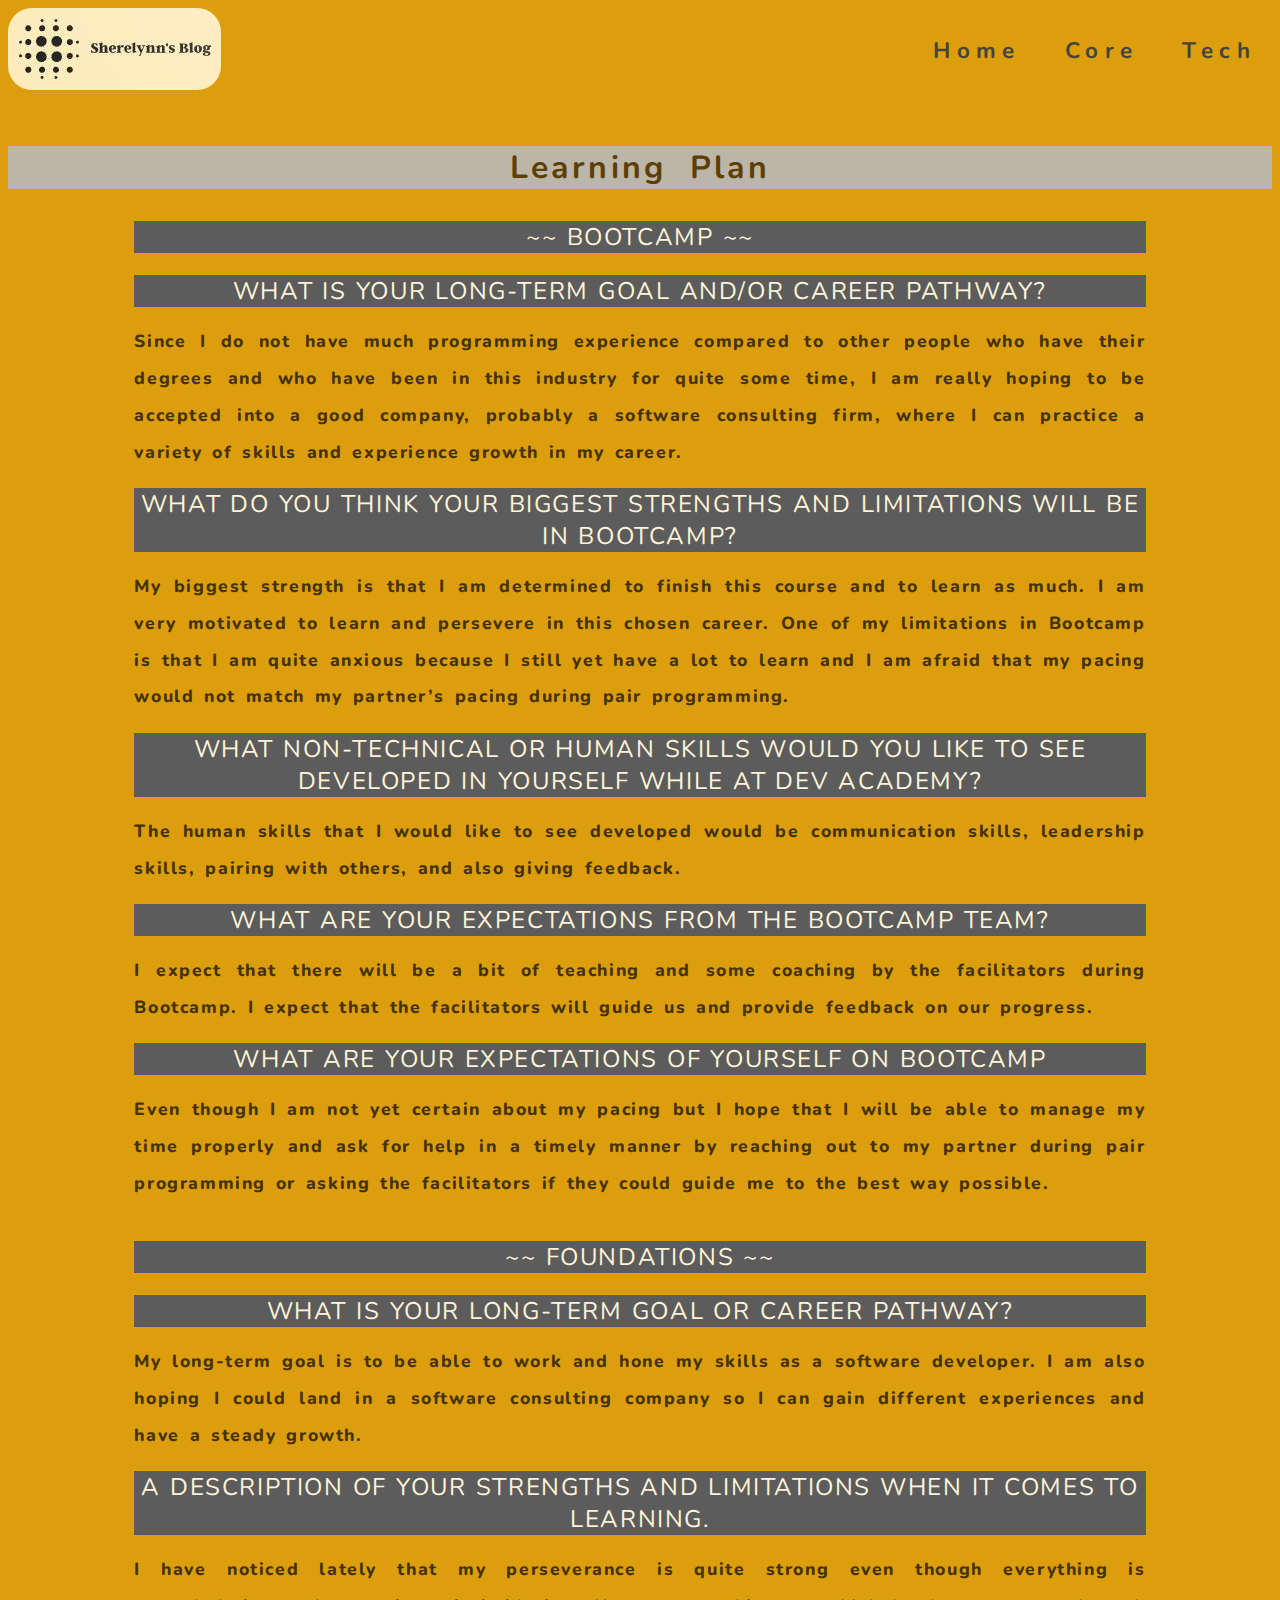
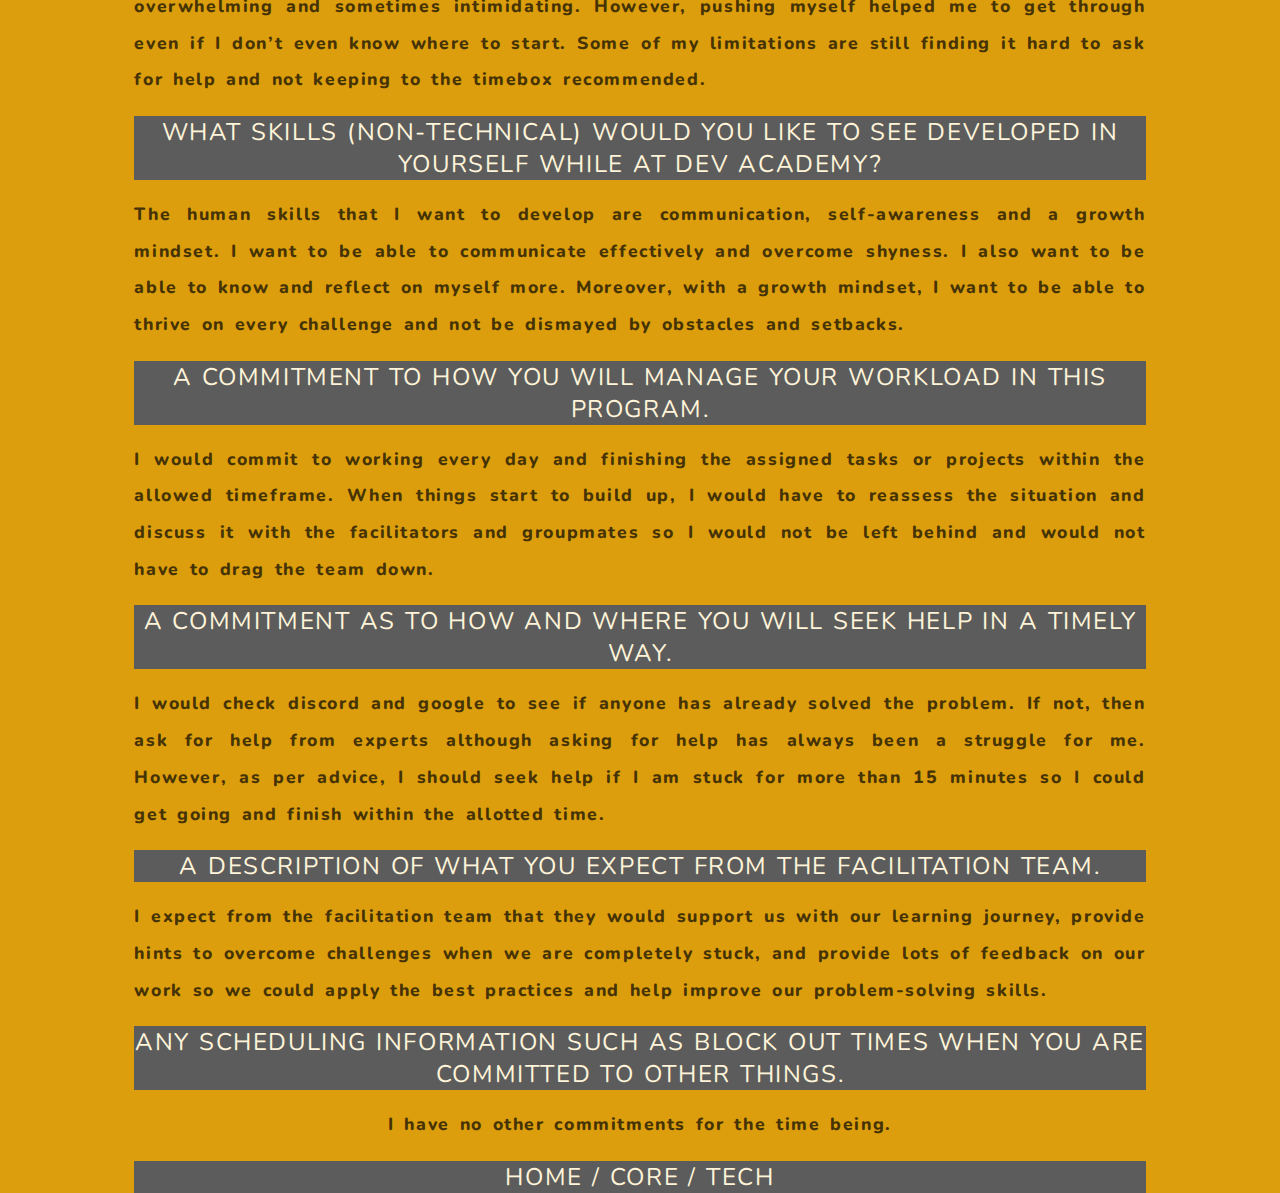
<file: blog/learning-plan.html>
<!DOCTYPE html>

<html lang="en">

<head>

    <meta charset="UTF-8">
    <meta name="viewport" content="width=device-width, initial-scale=1.0">
    <link href="../styles/main.css" rel="stylesheet" type="text/css">
    <link 
      href="https://fonts.googleapis.com/css2?family=Nunito&display=swap" rel="stylesheet">
    <title>Sherelynn's Blog</title>

</head>

<body>

  <div class="header">

    <div class="header-items">
      <img src="../styles/images/Logo-Sherelynn-1.JPG">
    </div>

    <div class="header-items">
      <nav class="third-nav">
        <ul>
          <li><a href="../index.html">Home</a></li>
          <li><a href="../blog/core-blog.html">Core</a></li>
          <li><a href="../blog/technical-blog.html">Tech</a></li>
        </ul>
      </nav>
    </div>

  </div>

  <div class="title">
    <h1>Learning Plan</h1>
  </div>

  <main>

    <div class="grid-a" id="learning-plan-grid">

      <div class="gridbox-b">
        ~~ BOOTCAMP ~~
      </div>

      <br>

      <div class="gridbox-b">
        WHAT IS YOUR LONG-TERM GOAL AND/OR CAREER PATHWAY?
      </div>

      <div class="gridbox-a">
        <p>
          Since I do not have much programming experience compared to other people who have their degrees and who have been in this industry for quite some time, I am really hoping to be accepted into a good company, probably a software consulting firm, where I can practice a variety of skills and experience growth in my career. 
        </p>
      </div>

      <div class="gridbox-b">
        WHAT DO YOU THINK YOUR BIGGEST STRENGTHS AND LIMITATIONS WILL BE IN BOOTCAMP?
      </div>

      <div class="gridbox-a">
        <p>
          My biggest strength is that I am determined to finish this course and to learn as much. I am very motivated to learn and persevere in this chosen career. One of my limitations in Bootcamp is that I am quite anxious because I still yet have a lot to learn and I am afraid that my pacing would not match my partner’s pacing during pair programming. 
        </p>
      </div>

      <div class="gridbox-b">
        WHAT NON-TECHNICAL OR HUMAN SKILLS WOULD YOU LIKE TO SEE DEVELOPED IN YOURSELF WHILE AT DEV ACADEMY?
      </div>

      <div class="gridbox-a">
        <p>
          The human skills that I would like to see developed would be communication skills, leadership skills, pairing with others, and also giving feedback.
        </p>
      </div>

      <div class="gridbox-b">
        WHAT ARE YOUR EXPECTATIONS FROM THE BOOTCAMP TEAM?
      </div>

      <div class="gridbox-a">
        <p>
          I expect that there will be a bit of teaching and some coaching by the facilitators during Bootcamp. I expect that the facilitators will guide us and provide feedback on our progress. 
        </p>
      </div>

      <div class="gridbox-b">
        WHAT ARE YOUR EXPECTATIONS OF YOURSELF ON BOOTCAMP
      </div>

      <div class="gridbox-a">
        <p>
          Even though I am not yet certain about my pacing but I hope that I will be able to manage my time properly and ask for help in a timely manner by reaching out to my partner during pair programming or asking the facilitators if they could guide me to the best way possible.
        </p>
      </div>

      <br>

      <div class="gridbox-b">
        ~~ FOUNDATIONS ~~
      </div>

      <br>

      <div class="gridbox-b">
        WHAT IS YOUR LONG-TERM GOAL OR CAREER PATHWAY?
      </div>

      <div class="gridbox-a">
        <p>
          My long-term goal is to be able to work and hone my skills as a software developer. I am also hoping I could land in a software consulting company so I can gain different experiences and have a steady growth.
        </p>
      </div>

      <div class="gridbox-b">
        A DESCRIPTION OF YOUR STRENGTHS AND LIMITATIONS WHEN IT COMES TO LEARNING.
      </div>

      <div class="gridbox-a">
        <p>
          I have noticed lately that my perseverance is quite strong even though everything is overwhelming and sometimes intimidating. However, pushing myself helped me to get through even if I don’t even know where to start. Some of my limitations are still finding it hard to ask for help and not keeping to the timebox recommended.
        </p>
      </div>

      <div class="gridbox-b">
        WHAT SKILLS (NON-TECHNICAL) WOULD YOU LIKE TO SEE DEVELOPED IN YOURSELF WHILE AT DEV ACADEMY?
      </div>

      <div class="gridbox-a">
        <p>
          The human skills that I want to develop are communication, self-awareness and a growth mindset. I want to be able to communicate effectively and overcome shyness. I also want to be able to know and reflect on myself more. Moreover, with a growth mindset, I want to be able to thrive on every challenge and not be dismayed by obstacles and setbacks.
        </p>
      </div>

      <div class="gridbox-b">
        A COMMITMENT TO HOW YOU WILL MANAGE YOUR WORKLOAD IN THIS PROGRAM.
      </div>

      <div class="gridbox-a">
        <p>
          I would commit to working every day and finishing the assigned tasks or projects within the allowed timeframe. When things start to build up, I would have to reassess the situation and discuss it with the facilitators and groupmates so I would not be left behind and would not have to drag the team down.
        </p>
      </div>

      <div class="gridbox-b">
        A COMMITMENT AS TO HOW AND WHERE YOU WILL SEEK HELP IN A TIMELY WAY.
      </div>

      <div class="gridbox-a">
        <p>
          I would check discord and google to see if anyone has already solved the problem. If not, then ask for help from experts although asking for help has always been a struggle for me. However, as per advice, I should seek help if I am stuck for more than 15 minutes so I could get going and finish within the allotted time.
        </p>
      </div>

      <div class="gridbox-b">
        A DESCRIPTION OF WHAT YOU EXPECT FROM THE FACILITATION TEAM.
      </div>

      <div class="gridbox-a">
        <p>
          I expect from the facilitation team that they would support us with our learning journey, provide hints to overcome challenges when we are completely stuck, and provide lots of feedback on our work so we could apply the best practices and help improve our problem-solving skills.
        </p>
      </div>

      <div class="gridbox-b">ANY SCHEDULING INFORMATION SUCH AS BLOCK OUT TIMES WHEN YOU ARE COMMITTED TO OTHER THINGS.</div>

      <div class="gridbox-a">
        <p>I have no other commitments for the time being.</p>
      </div>

      <div class="gridbox-b">
        <a href="../index.html"> HOME</a> / 
        <a href="../blog/core-blog.html">CORE</a> / 
        <a href="../blog/technical-blog.html">TECH</a>
      </div>

    </div>

  </main>

</body>

</html>
</file>
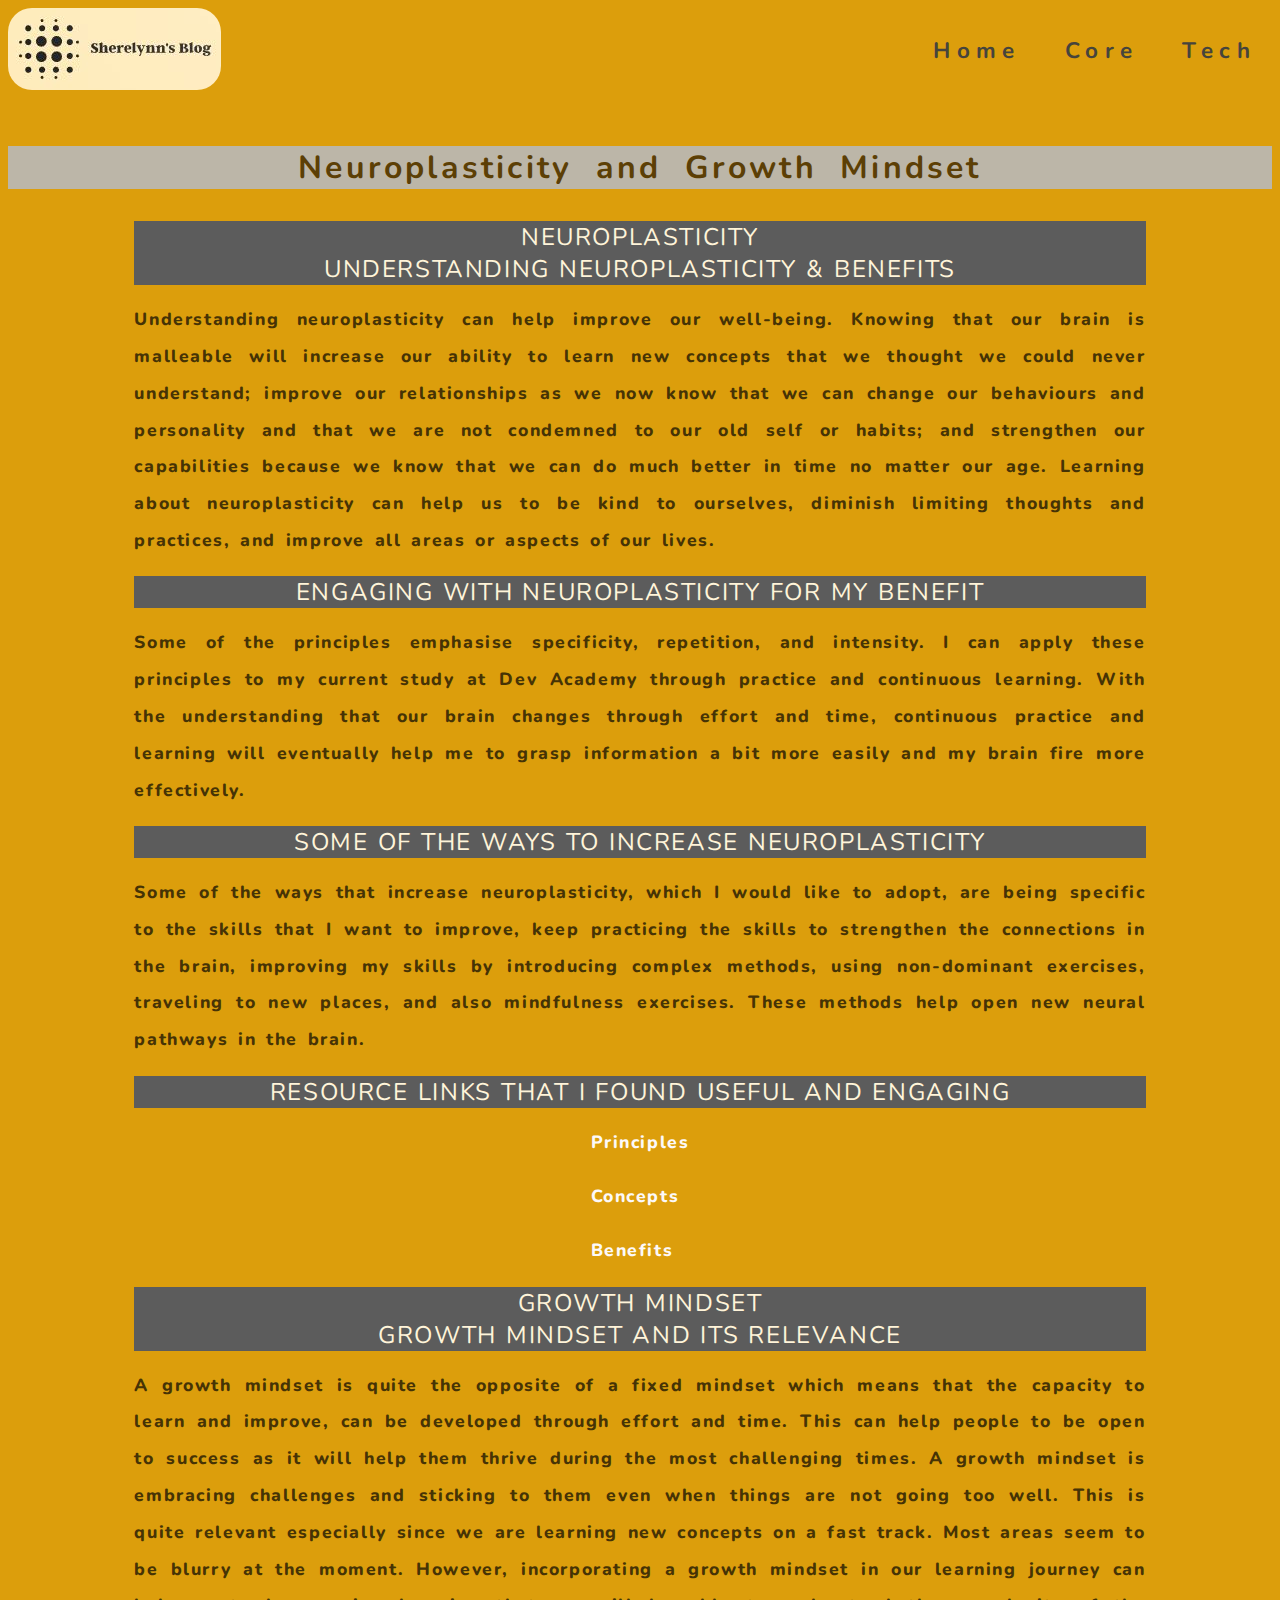
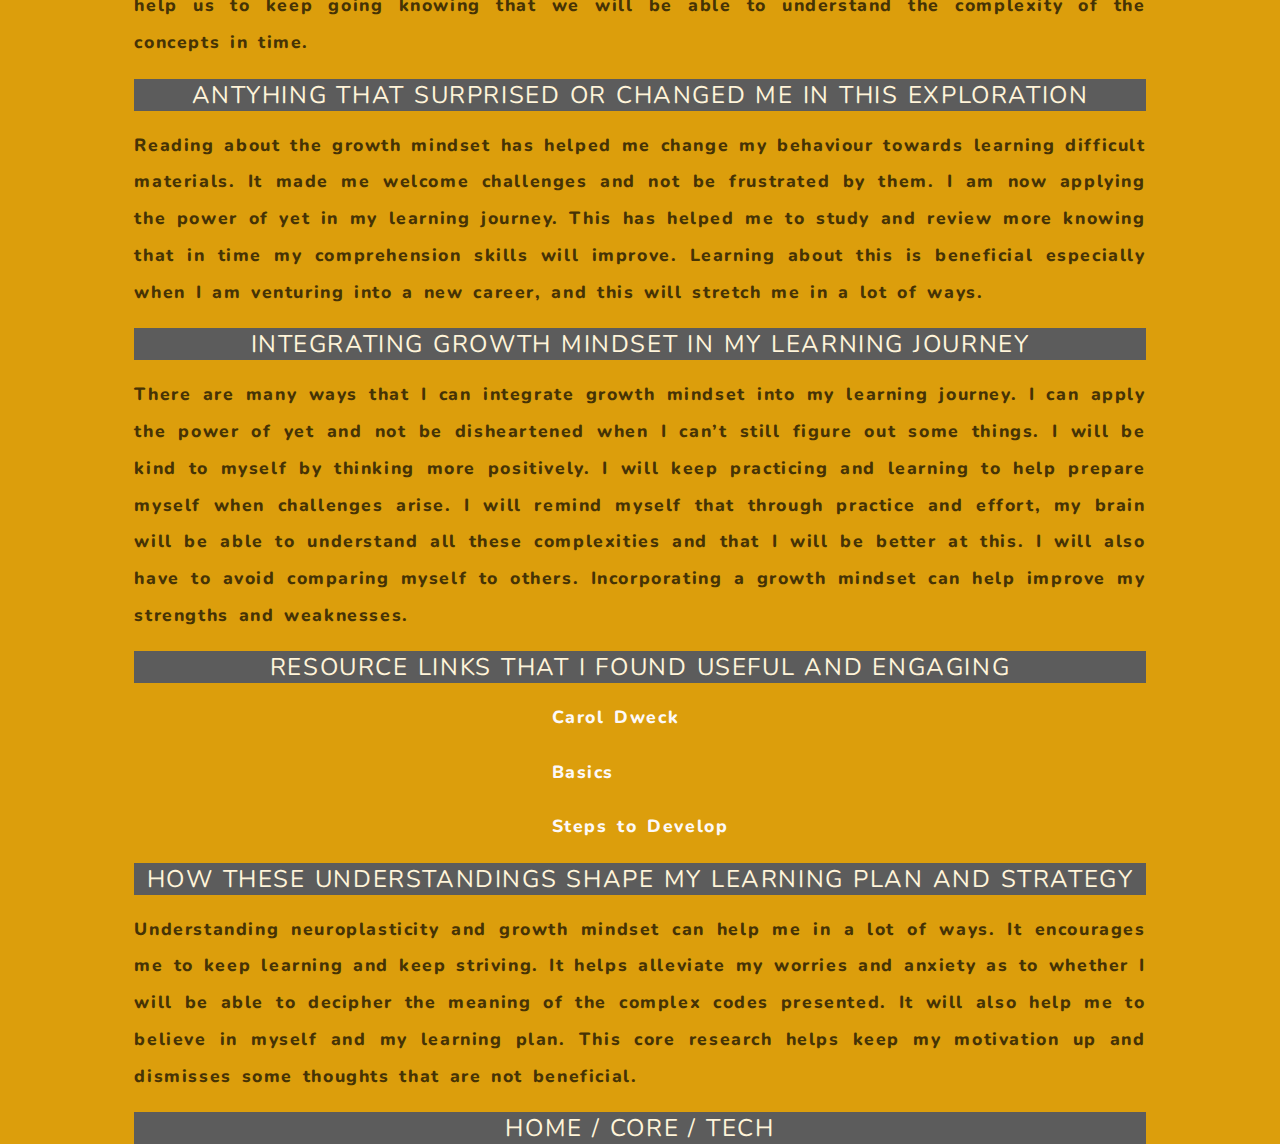
<file: blog/neuroplasticity.html>
<!DOCTYPE html>

<html lang="en">

<head>
  <meta charset="UTF-8">
  <meta name="viewport" content="width=device-width, initial-scale=1.0">
  <link href="../styles/main.css" rel="stylesheet" type="text/css">
  <link href="https://fonts.googleapis.com/css2?family=Nunito&display=swap" rel="stylesheet">
  <title>Sherelynn's Blog</title>
</head>

<body>
  <div class="header">
    <div class="header-items">
      <img src="../styles/images/Logo-Sherelynn-1.JPG">
    </div>
    <div class="header-items">
      <nav class="third-nav">
        <ul>
          <li><a href="../index.html">Home</a></li>
          <li><a href="../blog/core-blog.html">Core</a></li>
          <li><a href="../blog/technical-blog.html">Tech</a></li>
        </ul>
      </nav>
    </div>
  </div>

  <div class="title">
      <h1>Neuroplasticity and Growth Mindset</h1>
  </div>

  <main>
    <div class="grid-a" id="neuroplasticity-grid">

      <div class="gridbox-b">NEUROPLASTICITY</div>

      <div class="gridbox-b">UNDERSTANDING NEUROPLASTICITY & BENEFITS</div>

      <div class="gridbox-a">
        <p>
          Understanding neuroplasticity can help improve our well-being. Knowing that our brain is malleable will increase our ability to learn new concepts that we thought we could never understand; improve our relationships as we now know that we can change our behaviours and personality and that we are not condemned to our old self or habits; and strengthen our capabilities because we know that we can do much better in time no matter our age. Learning about neuroplasticity can help us to be kind to ourselves, diminish limiting thoughts and practices, and improve all areas or aspects of our lives.
        </p>
      </div>

      <div class="gridbox-b">
        ENGAGING WITH NEUROPLASTICITY FOR MY BENEFIT
      </div>

      <div class="gridbox-a">
        <p>
          Some of the principles emphasise specificity, repetition, and intensity. I can apply these principles to my current study at Dev Academy through practice and continuous learning. With the understanding that our brain changes through effort and time, continuous practice and learning will eventually help me to grasp information a bit more easily and my brain fire more effectively.
        </p>
      </div>

      <div class="gridbox-b">
        SOME OF THE WAYS TO INCREASE NEUROPLASTICITY
      </div>

      <div class="gridbox-a">
        <p>
          Some of the ways that increase neuroplasticity, which I would like to adopt, are being specific to the skills that I want to improve, keep practicing the skills to strengthen the connections in the brain, improving my skills by introducing complex methods, using non-dominant exercises, traveling to new places, and also mindfulness exercises. These methods help open new neural pathways in the brain.
        </p>
      </div>

      <div class="gridbox-b">
        RESOURCE LINKS THAT I FOUND USEFUL AND ENGAGING
      </div>

      <div class="gridbox-a resource-links">
        <p>
          <a 
            href="https://www.neurolab360.com/blog/ principles-of-neuroplasticity-use-it-and-improve-it"
            target="_blank"> Principles
          </a>
        </p>

        <p>
          <a 
            href="https://safeassignments.net/the-concept-of-neuroplasticity-and-benefits-of-neuroplasticity/"  
            target="_blank"> Concepts
          </a>
        </p>

        <p>
          <a 
            href="https://musclesinharmony.com/2022/08/what-are-the-benefits-of-neuroplasticity%ef%bf%bc/" 
            target="_blank"> Benefits
          </a>
        </p>
      </div>

      <div class="gridbox-b">GROWTH MINDSET</div>

      <div class="gridbox-b">GROWTH MINDSET AND ITS RELEVANCE</div>

      <div class="gridbox-a">
        <p>
          A growth mindset is quite the opposite of a fixed mindset which means that the capacity to learn and improve, can be developed through effort and time. This can help people to be open to success as it will help them thrive during the most challenging times. A growth mindset is embracing challenges and sticking to them even when things are not going too well. This is quite relevant especially since we are learning new concepts on a fast track. Most areas seem to be blurry at the moment. However, incorporating a growth mindset in our learning journey can help us to keep going knowing that we will be able to understand the complexity of the concepts in time.
        </p>
      </div>

      <div class="gridbox-b">
        ANTYHING THAT SURPRISED OR CHANGED ME IN THIS EXPLORATION
      </div>

      <div class="gridbox-a">
        <p>
          Reading about the growth mindset has helped me change my behaviour towards learning difficult materials. It made me welcome challenges and not be frustrated by them. I am now applying the power of yet in my learning journey. This has helped me to study and review more knowing that in time my comprehension skills will improve. Learning about this is beneficial especially when I am venturing into a new career, and this will stretch me in a lot of ways.
        </p>
      </div>

      <div class="gridbox-b">
        INTEGRATING GROWTH MINDSET IN MY LEARNING JOURNEY
      </div>

      <div class="gridbox-a">
        <p>
          There are many ways that I can integrate growth mindset into my learning journey. I can apply the power of yet and not be disheartened when I can’t still figure out some things. I will be kind to myself by thinking more positively. I will keep practicing and learning to help prepare myself when challenges arise. I will remind myself that through practice and effort, my brain will be able to understand all these complexities and that I will be better at this. I will also have to avoid comparing myself to others. Incorporating a growth mindset can help improve my strengths and weaknesses.
        </p>
      </div>

      <div class="gridbox-b">
        RESOURCE LINKS THAT I FOUND USEFUL AND ENGAGING
      </div>

      <div class="gridbox-a resource-links">
        <p>
          <a 
            href="https://fs.blog/carol-dweck-mindset/" 
            target="_blank"> Carol Dweck
          </a>
        </p>

        <p>
          <a 
            href="https://www.psychologytoday.com/us/basics/growth-mindset" 
            target="_blank"> Basics                 
          </a>
        </p>

        <p>
          <a
            href="https://www.wgu.edu/blog/what-is-growth-mindset-8-steps-develop-one1904.html#close" 
            target="_blank"> Steps to Develop
          </a>
        </p>
      </div>


      <div class="gridbox-b">
        HOW THESE UNDERSTANDINGS SHAPE MY LEARNING PLAN AND STRATEGY
      </div>

      <div class="gridbox-a">
        <p>
          Understanding neuroplasticity and growth mindset can help me in a lot of ways. It encourages me to keep learning and keep striving. It helps alleviate my worries and anxiety as to whether I will be able to decipher the meaning of the complex codes presented. It will also help me to believe in myself and my learning plan. This core research helps keep my motivation up and dismisses some thoughts that are not beneficial.
        </p>
      </div>


      <div class="gridbox-b">
        <a href="../index.html"> HOME</a> / 
        <a href="../blog/core-blog.html">CORE </a> / 
        <a href="../blog/technical-blog.html">TECH</a>
      </div>
    </div>
  </main>

</body>

</html>
</file>
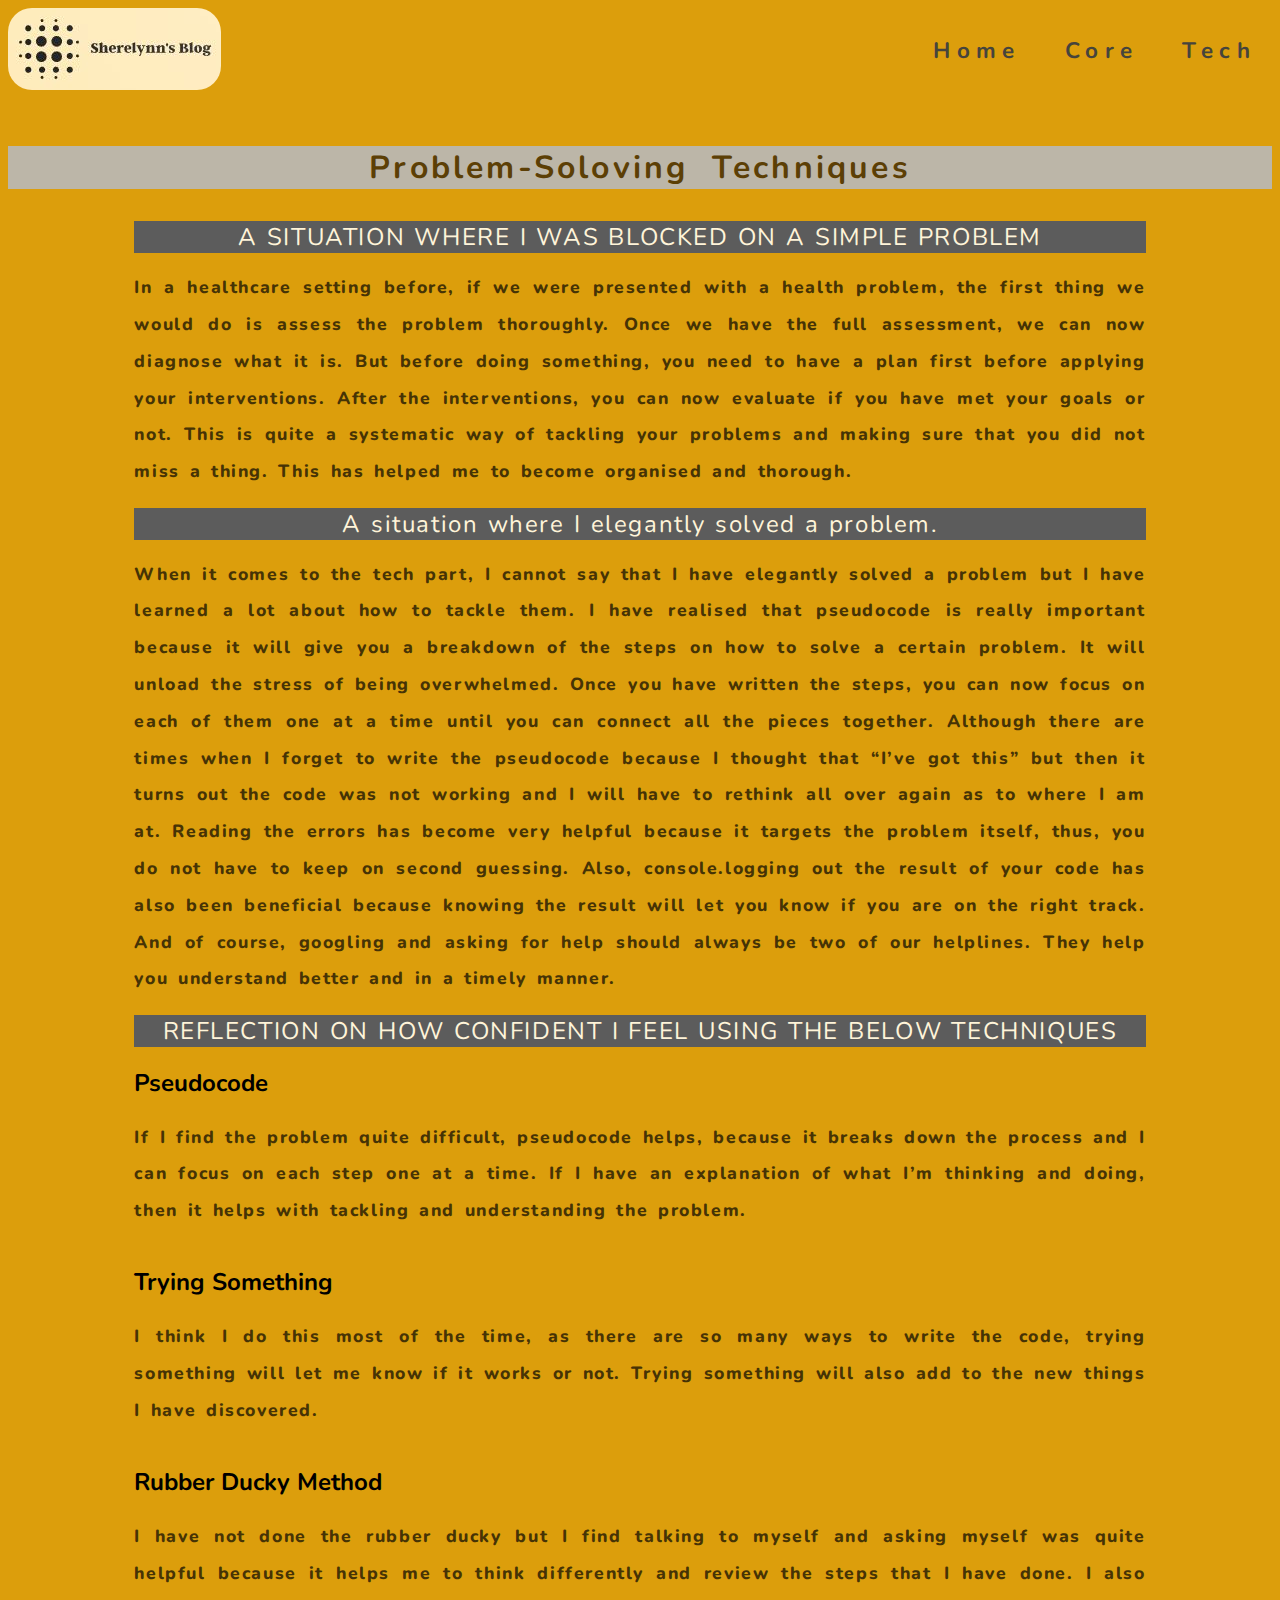
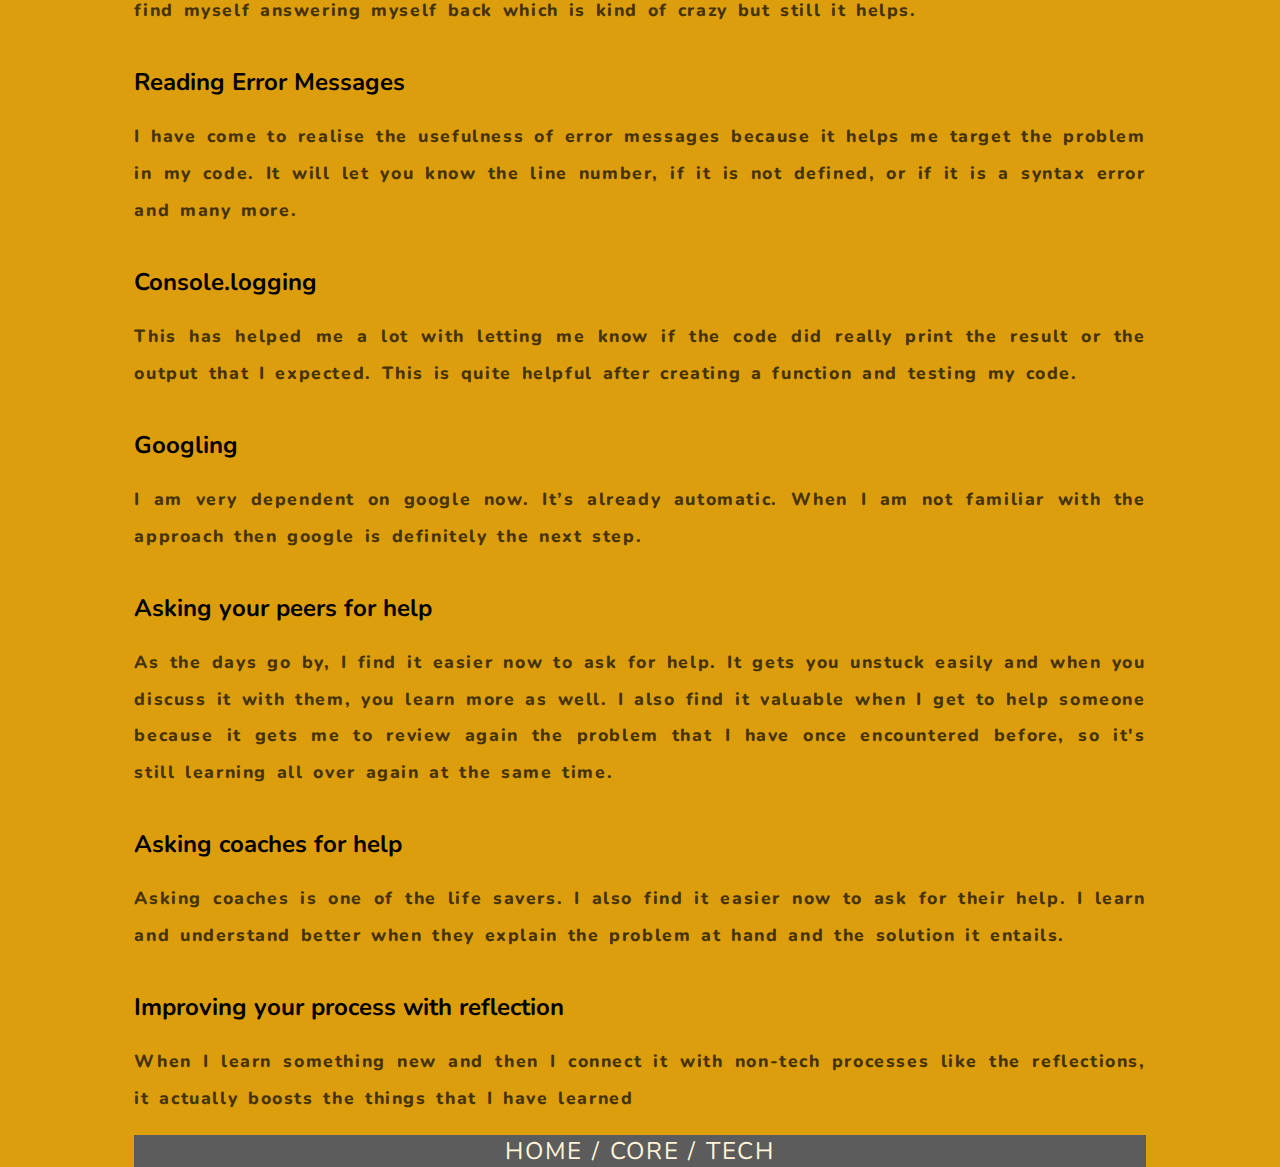
<file: blog/problem-solving.html>
<!DOCTYPE html>

<html lang="en">

<head>
  <meta charset="UTF-8">
  <meta name="viewport" content="width=device-width, initial-scale=1.0">
  <link href="../styles/main.css" rel="stylesheet" type="text/css">
  <link href="https://fonts.googleapis.com/css2?family=Nunito&display=swap" rel="stylesheet">
  <title>Sherelynn's Blog</title>
</head>

<body>
  <div class="header">
    <div class="header-items">
      <img src="../styles/images/Logo-Sherelynn-1.JPG">
    </div>
    <div class="header-items">
      <nav class="third-nav">
        <ul>
          <li><a href="../index.html">Home</a></li>
          <li><a href="../blog/core-blog.html">Core</a></li>
          <li><a href="../blog/technical-blog.html">Tech</a></li>
        </ul>
      </nav>
    </div>
  </div>

  <div class="title">
      <h1>Problem-Soloving Techniques</h1>
  </div>

  <main>
    <div class="grid-a" id="neuroplasticity-grid">

      <div class="gridbox-b">A SITUATION WHERE I WAS BLOCKED ON A SIMPLE PROBLEM</div>

      <div class="gridbox-a">
        <p>
          In a healthcare setting before, if we were presented with a health problem, the first thing we would do is assess the problem thoroughly. Once we have the full assessment, we can now diagnose what it is. But before doing something, you need to have a plan first before applying your interventions. After the interventions, you can now evaluate if you have met your goals or not. This is quite a systematic way of tackling your problems and making sure that you did not miss a thing. This has helped me to become organised and thorough. 
        </p>
      </div>

      <div class="gridbox-b">A situation where I elegantly solved a problem.</div>

      <div class="gridbox-a">
        <p>
          When it comes to the tech part, I cannot say that I have elegantly solved a problem but I have learned a lot about how to tackle them. I have realised that pseudocode is really important because it will give you a breakdown of the steps on how to solve a certain problem. It will unload the stress of being overwhelmed. Once you have written the steps, you can now focus on each of them one at a time until you can connect all the pieces together. Although there are times when I forget to write the pseudocode because I thought that “I’ve got this” but then it turns out the code was not working and I will have to rethink all over again as to where I am at. Reading the errors has become very helpful because it targets the problem itself, thus, you do not have to keep on second guessing. Also, console.logging out the result of your code has also been beneficial because knowing the result will let you know if you are on the right track. And of course, googling and asking for help should always be two of our helplines. They help you understand better and in a timely manner. 
        </p>
      </div>

      <div class="gridbox-b">
        REFLECTION ON HOW CONFIDENT I FEEL USING THE BELOW TECHNIQUES
      </div>

      <div class="gridbox-a">
        <H2>Pseudocode</H2>
        <p>
          If I find the problem quite difficult, pseudocode helps, because it breaks down the process and I can focus on each step one at a time. If I have an explanation of what I’m thinking and doing, then it helps with tackling and understanding the problem.
        </p>
      </div>

      <div class="gridbox-a">
        <h2>Trying Something</h2>
        <p>
          I think I do this most of the time, as there are so many ways to write the code, trying something will let me know if it works or not. Trying something will also add to the new things I have discovered.
        </p>
      </div>

      <div class="gridbox-a">
        <h2>Rubber Ducky Method</h2>
        <p>
          I have not done the rubber ducky but I find talking to myself and asking myself was quite helpful because it helps me to think differently and review the steps that I have done. I also find myself answering myself back which is kind of crazy but still it helps.
        </p>
      </div>

      <div class="gridbox-a">
        <h2>Reading Error Messages</h2>
        <p>
          I have come to realise the usefulness of error messages because it helps me target the problem in my code. It will let you know the line number, if it is not defined, or if it is a syntax error and many more.
        </p>
      </div>

      <div class="gridbox-a">
        <h2>Console.logging</h2>
        <p>
          This has helped me a lot with letting me know if the code did really print the result or the output that I expected. This is quite helpful after creating a function and testing my code. 
        </p>
      </div>

      <div class="gridbox-a">
        <h2>Googling</h2>
        <p>
          I am very dependent on google now. It’s already automatic. When I am not familiar with the approach then google is definitely the next step. 
        </p>
      </div>

      <div class="gridbox-a">
        <h2>Asking your peers for help</h2>
        <p>
          As the days go by, I find it easier now to ask for help. It gets you unstuck easily and when you discuss it with them, you learn more as well. I also find it valuable when I get to help someone because it gets me to review again the problem that I have once encountered before, so it's still learning all over again at the same time. 
        </p>
      </div>

      <div class="gridbox-a">
        <h2>Asking coaches for help</h2>
        <p>
          Asking coaches is one of the life savers. I also find it easier now to ask for their help. I learn and understand better when they explain the problem at hand and the solution it entails.
      </div>

      <div class="gridbox-a">
        <h2>Improving your process with reflection</h2>
        <p>
          When I learn something new and then I connect it with non-tech processes like the reflections, it actually boosts the things that I have learned 
      </div>

      <div class="gridbox-b">
        <a href="../index.html"> HOME</a> / 
        <a href="../blog/core-blog.html">CORE </a> / 
        <a href="../blog/technical-blog.html">TECH</a>
      </div>

    </div>

  </main>

</body>

</html>
</file>
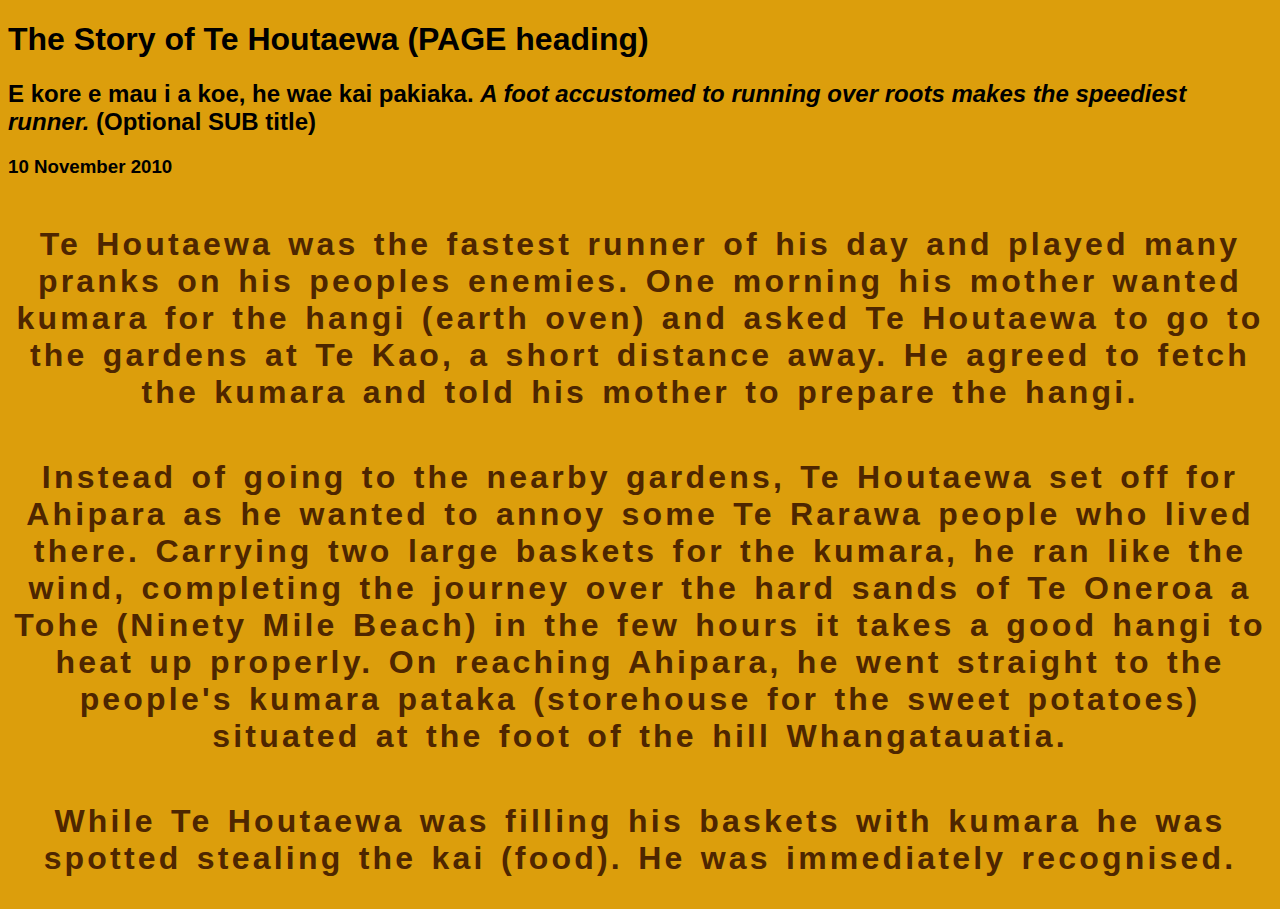
<file: blog/te-houtaewa-template.html>
<!DOCTYPE html>
<html>
  <head>
    <title>Stories and Legends (PAGE title) </title>
    <meta charset="UTF-8">
    <link href="../styles/main.css" rel="stylesheet" type="text/css">
  </head>
  
  <body>
    <h1>The Story of Te Houtaewa (PAGE heading)</h1>
    <h2>E kore e mau i a koe, he wae kai pakiaka. <em>A foot accustomed to running over roots makes the speediest runner.</em> (Optional SUB title) </h2>
    <h3>10 November 2010</h3>
    
    <p>
      Te Houtaewa was the fastest runner of his day and played many pranks on his peoples enemies. One morning his mother wanted kumara for the hangi (earth oven) and asked Te Houtaewa to go to the gardens at Te Kao, a short distance away. He agreed to fetch the kumara and told his mother to prepare the hangi.
    </p>
    <p>
      Instead of going to the nearby gardens, Te Houtaewa set off for Ahipara as he wanted to annoy some Te Rarawa people who lived there. Carrying two large baskets for the kumara, he ran like the wind, completing the journey over the hard sands of Te Oneroa a Tohe (Ninety Mile Beach) in the few hours it takes a good hangi to heat up properly. On reaching Ahipara, he went straight to the people's kumara pataka (storehouse for the sweet potatoes) situated at the foot of the hill Whangatauatia.
    </p>
    <p>
      While Te Houtaewa was filling his baskets with kumara he was spotted stealing the kai (food). He was immediately recognised.
    </p>
    
    <!-- this is a comment. -->
  
  </body>
</html>
</file>
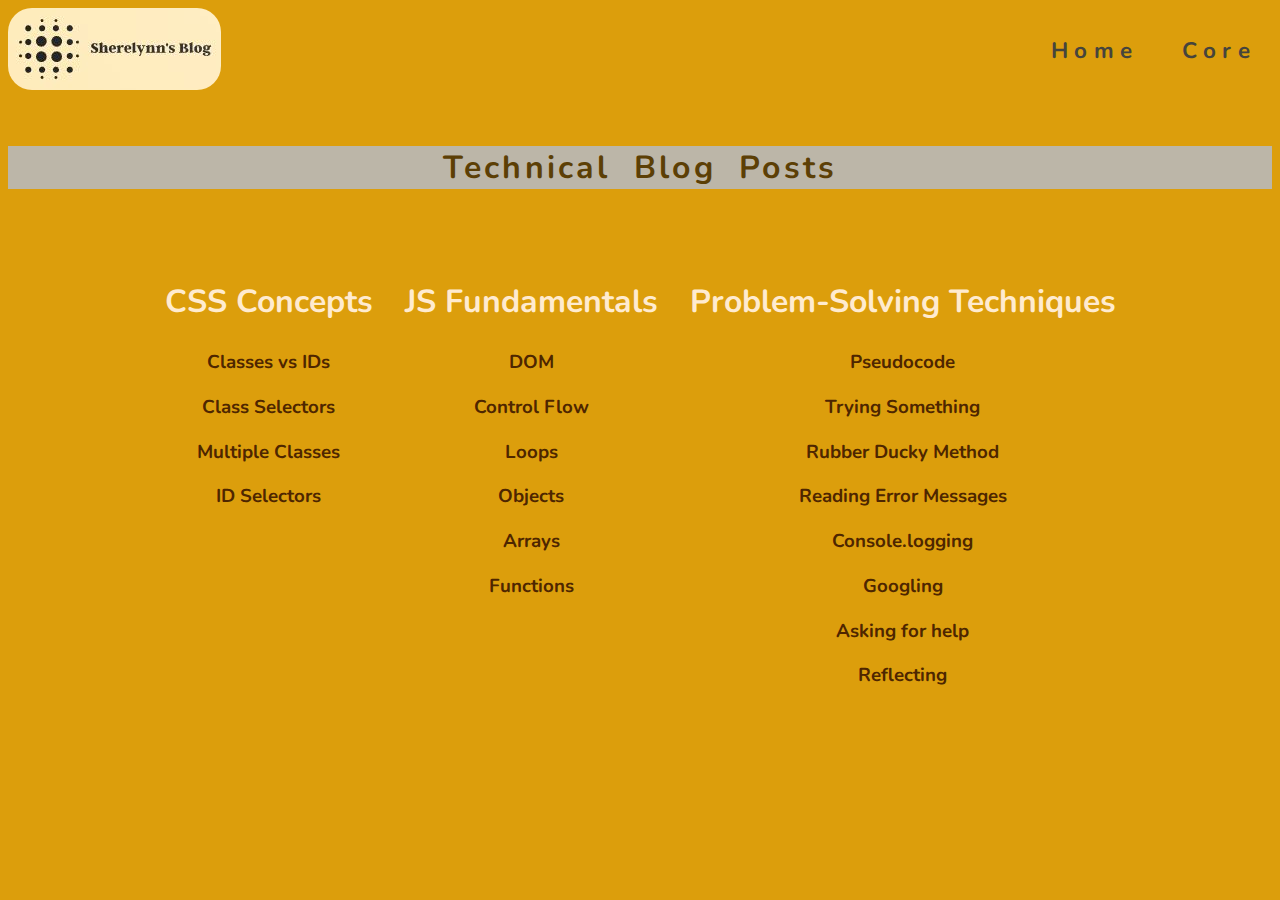
<file: blog/technical-blog.html>
<!DOCTYPE html>

<html lang="en">

<head>

  <meta charset="UTF-8">
  <meta name="viewport" content="width=device-width, initial-scale=1.0">
  <meta http-equiv="X-UA-Compatible" content="ie=edge">
  <link rel="stylesheet" href="../styles/main.css">
  <link 
    href="https://fonts.googleapis.com/css2?family=Nunito&display=swap" rel="stylesheet">
  <title>Sherelynn's Blog</title>

</head>


<body>

  <div class="header">

    <div class="header-items">
      <img src="../styles/images/Logo-Sherelynn-1.JPG">
    </div>

    <div class="header-items">
      <nav class="second-nav">
        <ul>
          <li><a href="../index.html">Home</a></li>
          <li><a href="../blog/core-blog.html">Core</a></li>
        </ul>
      </nav>
    </div>

  </div>


  <div class="title">
    <h1>Technical Blog Posts</h1>
  </div>


  <div class="links">

    <div class="links-items">
      <a href="./html-css.html">
        <h2>CSS Concepts</h2>
        <h3>Classes vs IDs</h3>
        <h3>Class Selectors</h3>
        <h3>Multiple Classes</h3>
        <h3>ID Selectors</h3>
        </h3>
      </a>
    </div>

    <div class="links-items">
      <a href="./javascript-dom.html">
        <h2>JS Fundamentals<h2>
        <h3>DOM</h3>
        <h3>Control Flow</h3>
        <h3>Loops</h3>
        <h3>Objects</h3>
        <h3>Arrays</h3>
        <h3>Functions</h3>
      </a>
    </div>

    <div class="links-items">
      <a href="./problem-solving.html">
        <h2>Problem-Solving Techniques</h2>
        <h3>Pseudocode</h3>
        <h3>Trying Something</h3>
        <h3>Rubber Ducky Method</h3>
        <h3>Reading Error Messages</h3>
        <h3>Console.logging</h3>
        <h3>Googling</h3>
        <h3>Asking for help</h3>
        <h3>Reflecting</h3>
      </a>
    </div>

  </div>


</body>

</html>
</file>
<file: styles/main.css>
html {
  font-size: 16px;
}


body {
  background-color: #dc9e0c;
  font-family: 'Nunito', sans-serif;
}

a {
  text-decoration: none;
}

.header {
  width: 100%;
  margin-bottom: 1rem;
  display: inline-flex;
  justify-content: space-between;
}

.header-items img, footer img {
  border-radius: 1.5rem;
}

nav li {
  display: inline-block;
  padding: .7rem 1rem 1rem 1.5rem;
  font-size: 1.40rem;
  font-weight: 700;
  letter-spacing: .4rem;
  list-style: none;
}

nav a {
  color: #46443c;
}

@media all and (max-width: 497px) {
  .header {
    display: flex;
    justify-content: center;
  }
  
  .first-nav li {
    font-size: 1rem;
    padding-left: .1rem;
    padding-right: 0;
    letter-spacing: .1rem;
  }

  .third-nav li {
    display: block;
  }
}

@media all and (max-width: 356px) {
  .first-nav li {
    padding-top: .1rem;
    padding-bottom: .1rem;
  }
}

@media all and (max-width: 650px) {
  .second-nav li {
    padding: .1rem .1rem .1rem .5rem;
  }
}

@media all and (max-width: 628px) {
  .header ul {
    padding-left: .2rem;
    margin-top: 0;
  }
  .third-nav li {
    padding: 0.1rem 0.3rem 0.1rem 0.1rem;
    letter-spacing: .1rem;
    font-size: 1.1rem;
  }
}

#welcome {
  height: 37.5rem;
  width: 100%;
  background-image: url(./images/Workspace.jpg);
  background-repeat: no-repeat;
  background-size: cover;
  position: relative;
}

#welcome h1 {
  position: absolute;
  width: 25rem;
  top: 7rem;
  left: 10rem;
  color: #ffebcf;
  letter-spacing: .3rem;
}

@media all and (max-width: 1440px) {
  #welcome {
    height: 28.75rem;
    width: 100%;
  }
  #welcome h1 {
    top: 0;
    left: 3rem;
    color: #ffebcf;
  }
}

@media all and (max-width: 1024px) {
  #welcome h1 {
    top: 60%;
    left: 31%;
  }
}

@media all and (max-width: 860px) {
  #welcome h1 {
   display: none;
  }
}

@media all and (max-width: 703px) {
  #welcome {
   background-size: 100%;
  }
}

@media all and (max-width: 425px) {
  #welcome {
   height: 18.75rem;
  }
}

p {
  margin-top: 3rem;
  font-size: 2rem;
  color: #4e2600;
  font-weight: 800;
  letter-spacing: .2rem;
  word-spacing: .2rem;
  text-align: center;
}

@media all and (max-width: 687px) {
  p {
   margin-top: 1rem;
  }
}

.links {
  margin-top: 3rem;
  display: flex;
  justify-content: center;
  align-content: center;
  flex-wrap: wrap;
}

.links-items {
  padding: 0 5rem;
  flex-shrink: 2;
}

.links-items img {
  height: 28rem;
  width: 28rem;
}

.links-items h2 {
  font-size: 2rem;
  list-style: none;
  text-align: center;
  color: #ffebcf;
}

.links-items a {
  text-decoration: none;
  color: #4e2600;
  text-align: center;
}

@media all and (min-width: 1920px) {
  .links-items img {
    height: 43rem;
    width: 43rem;
  }
}

@media all and (max-width: 1280px) {
  .links-items {
    padding: 1rem;
  }
}

@media all and (max-width: 480px) {
  .links-items img {
    width: 100%;
    height: auto;
  }
}

div h1 {
  width: 100%;
}

.title h1 {
  background-color: #bcb6a8;
  text-align: center;
  color: #5c3f05;
  letter-spacing: .2rem;
  word-spacing: .7rem;
  margin: 2rem auto;
}

@media all and (max-width: 680px) {
  main {
    margin-top: 6rem;
  }
}

main {
  display: grid;
  justify-items: center;
}

/* hmtl-css */

.grid-a {
  display: grid;
  width: 80%;
  min-width: 20rem;
  height: 162.5rem;
  grid-template-rows: repeat(20, 1fr);
  justify-items: center;
  align-items: center;
  grid-auto-flow: row;
}

.gridbox-a p {
  margin-top: 1rem;
  font-size: 1.1rem;
  color: #463305;
  letter-spacing: .1rem;
  line-height: 2.3rem;
  text-align: justify;
}

.gridbox-b {
  font-size: 1.5rem;
  letter-spacing: .1rem;
  word-spacing: .1rem;
  color:#fff4d9;
  background-color: #5c5c5c;
  width: 100%;
  text-align: center;
}

.gridbox-a img {
  width: 40rem;
  height: 9rem;
  margin-bottom: 1rem;
}

span {
  color:#fffefe;
}

footer {
  display: flex;
  justify-content: center;
}

@media all and (max-width: 768px) {
  main,
  div.grid,
  p.grid,
  div.box-a,
  .grid a,
  div.grid-a,
  div.gridbox-a,
  div.gridbox-b, 
  p.gridbox-a,
  .gridbox-a img {
    width: 100%;
    margin-left: 0;
    margin-right: 0;
    padding-left: 0;
    padding-right: 0;
  }

  footer {
    display: none;
  }
}

.gridbox-b a {
  color: #fff4d9;
}

@media all and (max-width: 426px) {
  div.gridbox-b,
  .title h1 {
    font-size: 1.3rem;
  }

  .gridbox-a p,
  div.box-a p,
  .box-b p {
    font-size: 1rem;
    line-height: 2rem;
  }
}

/* core blog */

.font p {
  font-size: 1.5rem;
}

/* emotional intelligence blog */

#emotional-intelligence-grid {
  height: 70rem;
}

/* identity values strenghts blog */

div#identity-values-grid.grid-a {
  grid-template-rows: repeat(11, 1fr);
  height: 137.5rem;
}

/* javascript dom blog */

#js-photo1, 
#js-photo2, 
#js-photo6,
#js-photo7 {
  height: 17rem;
}

#js-photo3, 
#js-photo4, 
#js-photo5 {
  height: 24rem;
}

#js-grid {
  height: 325rem;
}

/* learning plan blog */
div#learning-plan-grid.grid-a {
  grid-template-rows: repeat(11, 1fr);
  height: 75rem;
}

/* neuroplasticity blog */

#neuroplasticity-grid {
  height: 125rem;
}

.resource-links a {
  color: rgb(252, 249, 249);
}
</file>
